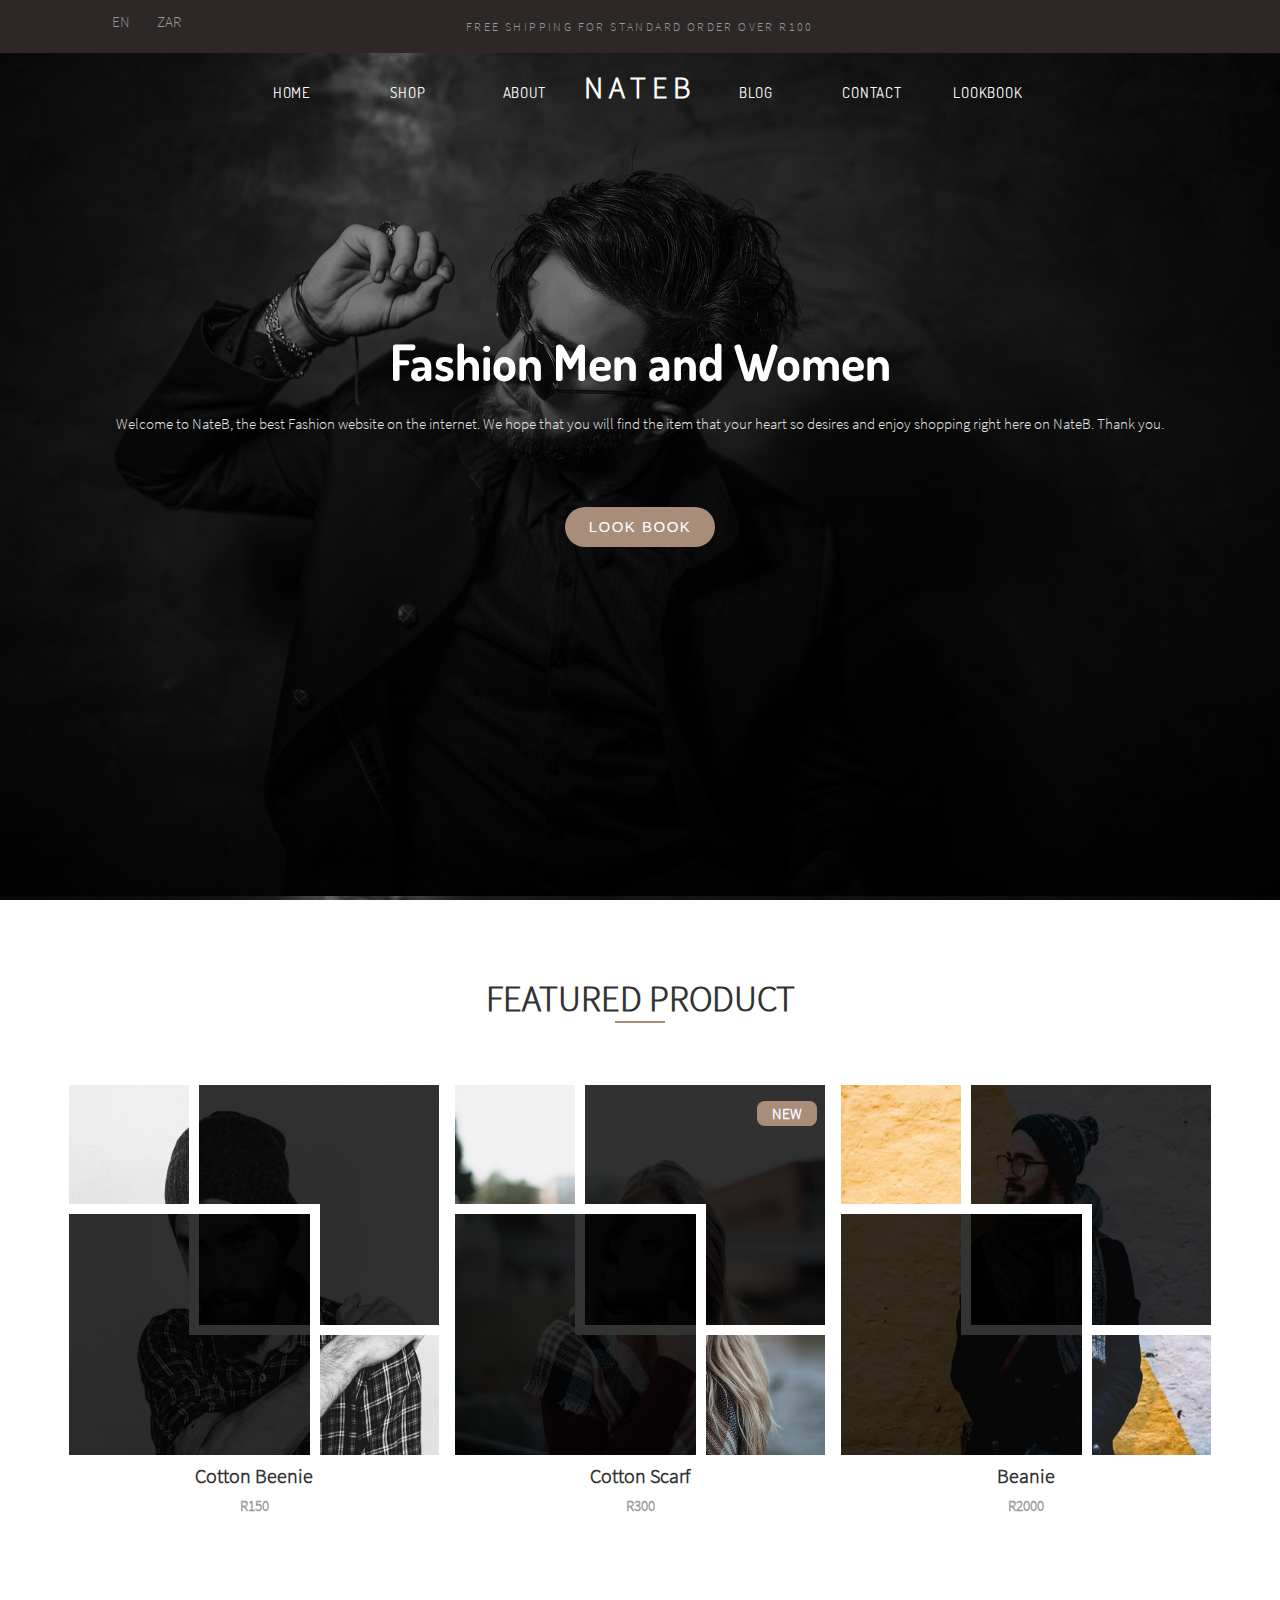
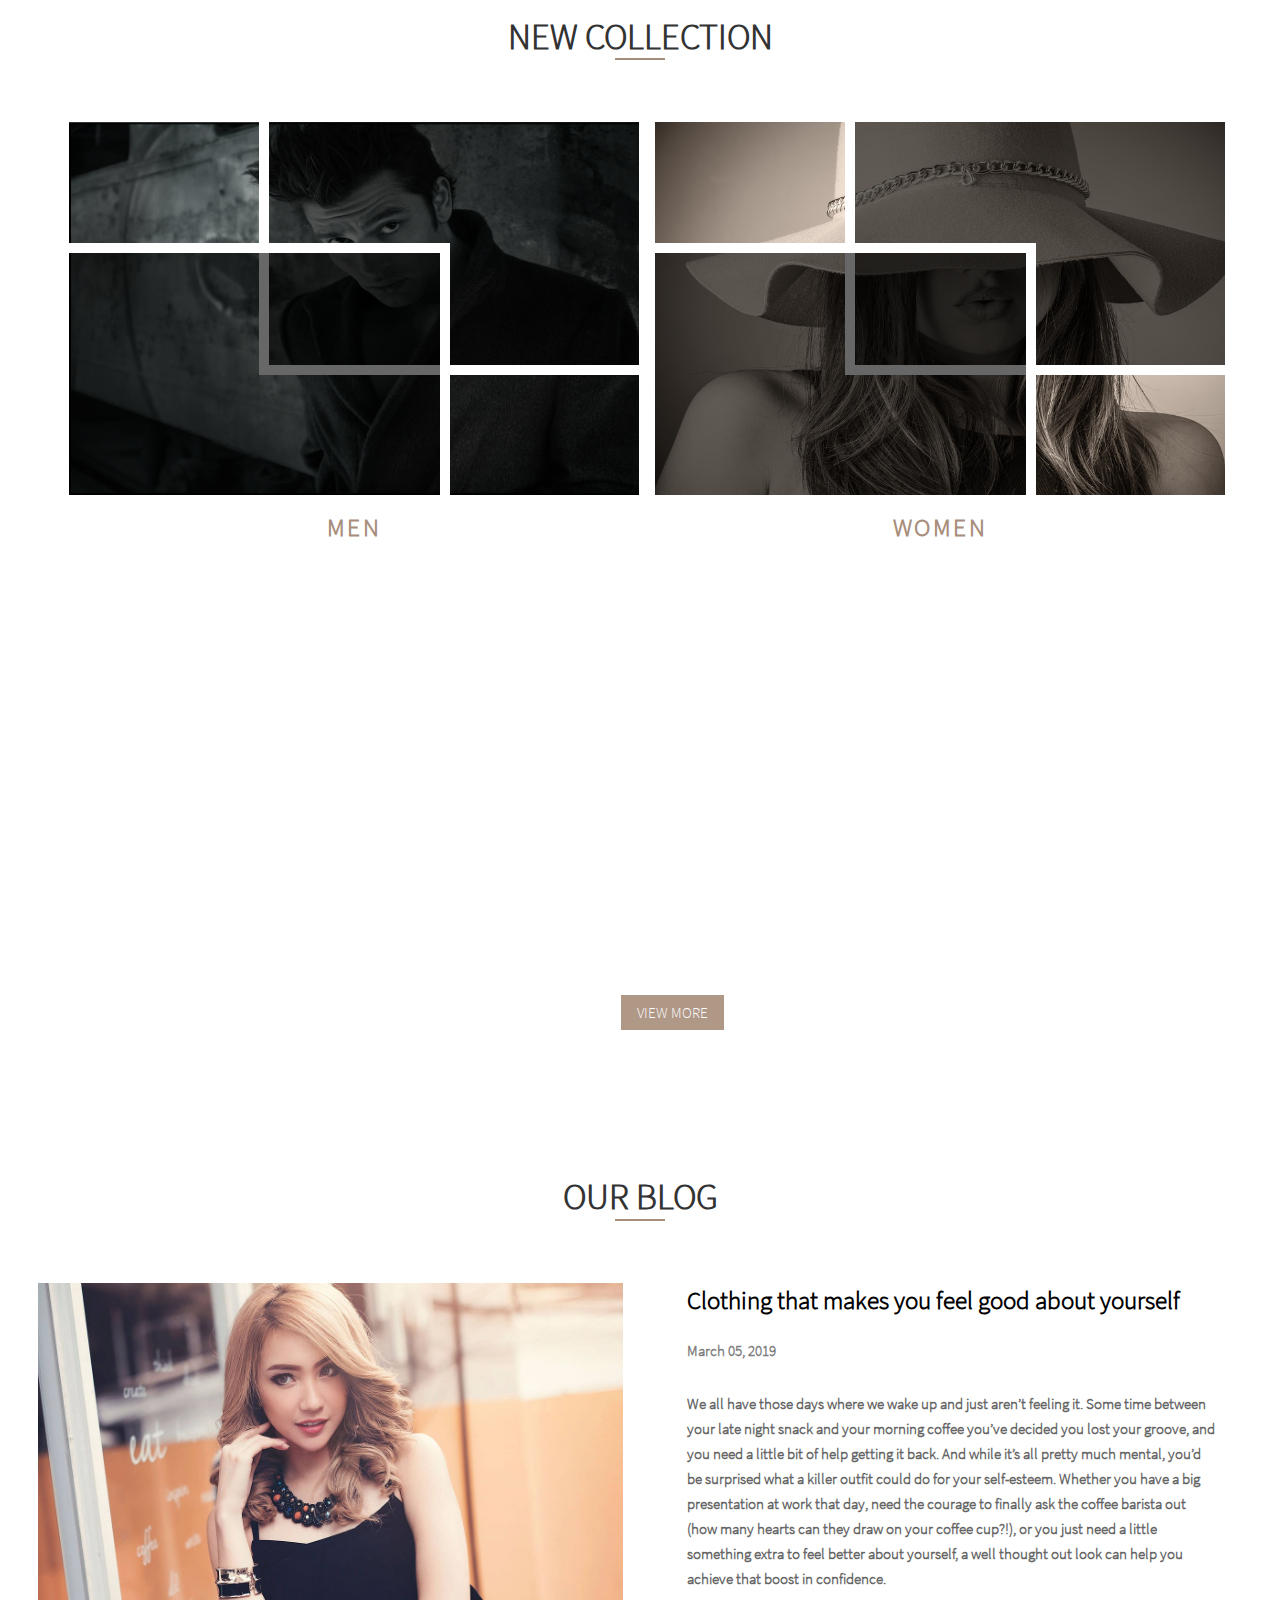
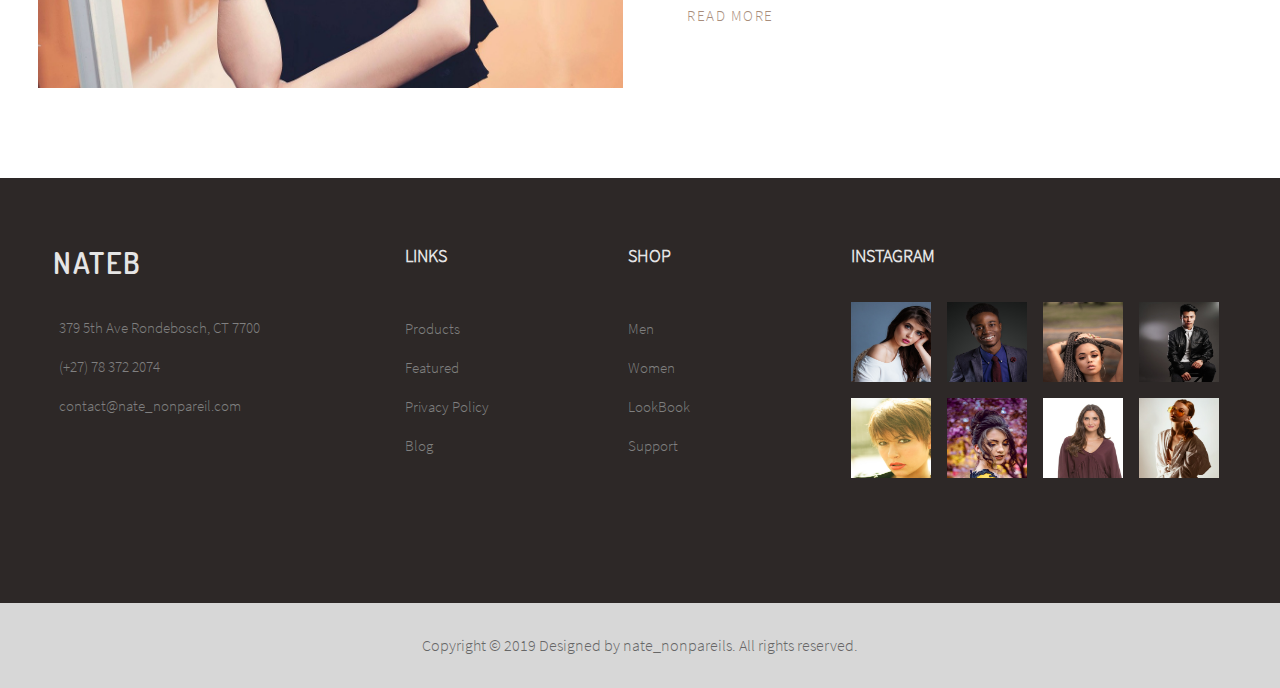
<file: index.html>
<!DOCTYPE html>
<html lang="en">
<head>
    <meta charset="UTF-8">
    <meta name="viewport" content="width=device-width, initial-scale=1.0">
    <meta http-equiv="X-UA-Compatible" content="ie=edge">
    <title>NateB</title>
    <link rel="stylesheet" href="css/main.css">
    <link rel="stylesheet" href="https://cdn.linearicons.com/free/1.0.0/icon-font.min.css">
    <link rel="stylesheet" href="https://use.fontawesome.com/releases/v5.7.2/css/all.css" integrity="sha384-fnmOCqbTlWIlj8LyTjo7mOUStjsKC4pOpQbqyi7RrhN7udi9RwhKkMHpvLbHG9Sr" crossorigin="anonymous">
    <link href="https://fonts.googleapis.com/css?family=Dosis" rel="stylesheet">
</head>
<body>
    <header>
        <!-- THIS IS THE TOP BAR OF HE PAGE -->
        <article class="bar">
            <div class="top-bar">
                <div class="currency">
                    <p>
                        <span>EN<i class="fas fa-angle-down"></i></span>
                        <span>ZAR<i class="fas fa-angle-down"></i></span>
                    </p>
                </div>
                <div class="shipping">
                    <p>FREE SHIPPING FOR STANDARD ORDER OVER R100</p>
                </div>
                <div class="icons">
                    <p>
                        <i class="fab fa-facebook-f"></i>
                        <i class="fab fa-google-plus-g"></i>
                        <i class="fab fa-twitter"></i>
                        <i class="fab fa-pinterest"></i>
                    </p>
                </div>
            </div>
        </article>

        <!-- THIS IS THE NAVBAR WITH THE LOGO NATEB -->
        <nav>
            <ul class="home-style">
                <li class="search-bar"><i class="lnr lnr-magnifier"></i></li>
                <li>
                    <a href="#">Home
                        <span class="top"></span>
                        <span class="right"></span>
                        <span class="bottom"></span>
                        <span class="left"></span>
                    </a>
                </li>
                <li>
                    <a href="shop.html">Shop
                        <span class="top"></span>
                        <span class="right"></span>
                        <span class="bottom"></span>
                        <span class="left"></span>
                    </a>
                </li>
                <li>
                    <a href="about.html">About
                        <span class="top"></span>
                        <span class="right"></span>
                        <span class="bottom"></span>
                        <span class="left"></span>
                    </a>
                </li>
                <li class="center-li">
                    <p class="logo">NATEB</p>
                </li>
                <li>
                    <a href="blog.html">Blog
                        <span class="top"></span>
                        <span class="right"></span>
                        <span class="bottom"></span>
                        <span class="left"></span>
                    </a>
                </li>
                <li>
                    <a href="contact.html">Contact
                        <span class="top"></span>
                        <span class="right"></span>
                        <span class="bottom"></span>
                        <span class="left"></span>
                    </a>
                </li>
                <li>
                    <a href="lookbook.html">Lookbook
                        <span class="top"></span>
                        <span class="right"></span>
                        <span class="bottom"></span>
                        <span class="left"></span>
                    </a>
                </li>
                <li class="cart"><i class="fas fa-shopping-cart"></i></li>
            </ul>
        </nav>

        <!-- THIS IS THE HERO OF THE PAGE -->
        <h1>Fashion Men and Women</h1>
        <p>Welcome to NateB, the best Fashion website on the internet. We hope that you will find the item that your heart so desires and enjoy shopping right here on NateB. Thank you.</p>
        <a href="lookbook.html">
            <button>LOOK BOOK</button>
        </a>
        <span class="arrow lnr lnr-chevron-down"></span>
    </header>

    <!-- THIS IS THE FEUTURED PRODUCT SECTION -->
    <main class="content">
        <article class="title-1">
            <h2>FEATURED PRODUCT</h2>
        </article>
        <article class="content-1">
            <div class="imgBox-1">
                <div class="img-1">
                    <img src="images/adult-1867471_1280.jpg" alt="">
                    <span class="fade-1"></span>
                    <span class="fade-2"></span>
                </div>
                <p class="description">Cotton Beenie</p>
                <p class="price">R150</p>
            </div>
            <div class="imgBox-1">
                <button>NEW</button>
                <div class="img-1">
                    <img src="images/beautiful-1868701_960_720.jpg" alt="">
                    <span class="fade-1"></span>
                    <span class="fade-2"></span>
                </div>
                <p class="description">Cotton Scarf</p>
                <p class="price">R300</p>
            </div>
            <div class="imgBox-1">
                <div class="img-1">
                    <img src="images/beanie.jpg" alt="">
                    <span class="fade-1"></span>
                    <span class="fade-2"></span>
                </div>
                <p class="description">Beanie</p>
                <p class="price">R2000</p>
            </div>
        </article>
    </main>

    <!-- THIS IS THE SECTION THAT SHOWS THE NEWEST PRODUCTS -->
    <main class="content">
        <article class="title-2">
            <h2>NEW COLLECTION</h2>
        </article>
        <article class="content-2">
            <div class="imgBox-2">
                <div class="img-2">
                    <img src="images/cool-jacket.jpg" alt="">
                    <span class="fade-1"></span>
                    <span class="fade-2"></span>
                </div>
                <p>MEN</p>
            </div>
            <div class="imgBox-2">
                <div class="img-2">
                    <img src="images/fashion-2309519_960_720.jpg " alt="">
                    <span class="fade-1"></span>
                    <span class="fade-2"></span>
                </div>
                <p>WOMEN</p>
            </div>
        </article>
    </main>

    <!-- THIS SECTION SHOWS THE SUMMER CLOTHES -->
    <section>
        <div class="info">
            <h1>FASHION TRENDS FOR THE SUMMER</h1>
            <p>As you may know, summer is here and you may be thinking "What am I gonna wear". Well look no further, because we have got what you need and all it takes for you to find it is just clicking that button below!</p>
            <a href="blog.html">VIEW MORE</a>
        </div>
    </section>

    <!-- THIS IS THE SECTION THAT SHOWS INFORMATION ABOUT THE BLOG -->
    <article>
        <div class="title-1">
            <h2>OUR BLOG</h2>
        </div>
        <div class="blog-section">
            <div class="blog-img">
                <img src="images/woman-1477091_1280.jpg" alt="">
            </div>
            <div class="blog-content">
                <p>Clothing that makes you feel good about yourself</p>
                <p>March 05, 2019</p>
                <p>We all have those days where we wake up and just aren’t feeling it. Some time between your late night snack and your morning coffee you’ve decided you lost your groove, and you need a little bit of help getting it back. And while it’s all pretty much mental, you’d be surprised what a killer outfit could do for your self-esteem.
                Whether you have a big presentation at work that day, need the courage to finally ask the coffee barista out (how many hearts can they draw on your coffee cup?!), or you just need a little something extra to feel better about yourself, a well thought out look can help you achieve that boost in confidence.</p>
                <a href="blog.html">READ MORE</a>
            </div>
        </div>
    </article>

    <!-- THIS IS THE FOOTER WITH LINKS AND INSTAGRAM IMAGES -->
    <footer>
        <div class="container">
            <article class="contact">
                <p>NATEB</p>
                <p><span class="lnr lnr-map-marker"></span>379 5th Ave Rondebosch, CT 7700</p>
                <p><span class="lnr lnr-phone-handset"></span>(+27) 78 372 2074</p>
                <p><span class="lnr lnr-envelope"></span>contact@nate_nonpareil.com</p>
            </article>
            <article class="links">
                <p>LINKS</p>
                <p>
                    <a href="shop.html">Products
                        <span class="bottom"></span>
                    </a>
                </p>
                <p>
                    <a href="shop.html">Featured
                        <span class="bottom"></span>
                    </a>
                </p>
                <p>
                    <a href="about.html">Privacy Policy
                        <span class="bottom"></span>
                    </a>
                </p>
                <p>
                    <a href="blog.html">Blog
                        <span class="bottom"></span>
                    </a>
                </p>
            </article>
            <article class="shop">
                <p>SHOP</p>
                <p>
                    <a href="shop.html">Men
                        <span class="bottom"></span>
                    </a>
                </p>
                <p>
                    <a href="shop,html">Women
                        <span class="bottom"></span>
                    </a>
                </p>
                <p>
                    <a href="lookbook.html">LookBook
                        <span class="bottom"></span>
                    </a>
                </p>
                <p>
                    <a href="about.html">Support
                        <span class="bottom"></span>
                    </a>
                </p>
            </article>
            <article class="instagram">
                <p>INSTAGRAM</p>
                <div>
                    <img src="images/instagram/adolescent-beautiful-beauty-247878.jpg" alt="">
                </div>
                <div>
                    <img src="images/instagram/adult-business-contemporary-1405963.jpg" alt="">
                </div>
                <div>
                    <img src="images/instagram/attractive-beautiful-beauty-1975938.jpg" alt="">
                </div>
                <div>
                    <img src="images/instagram/black-leather-jacket-chair-dark-447185.jpg" alt="">
                </div>
                <div>
                    <img src="images/instagram/beautiful-beauty-close-up-678781.jpg" alt="">
                </div>
                <div>
                    <img src="images/instagram/beautiful-beauty-female-957882 (1).jpg" alt="">
                </div>
                <div>
                    <img src="images/instagram/beautiful-casual-clothing-206558.jpg" alt="">
                </div>
                <div>
                    <img src="images/instagram/beautiful-woman-fashion-fashion-model-1926769.jpg" alt="">
                </div>
            </article>
        </div>
    </footer>
    <div class="footer">
        <p>Copyright © 2019 Designed by nate_nonpareils. All rights reserved.</p>
        <div id="backToTop">
            <i class="fas fa-arrow-circle-up"></i>
        </div>
    </div>

    <script src="js/back_to_top_button.js"></script>
</body>
</html>
</file>
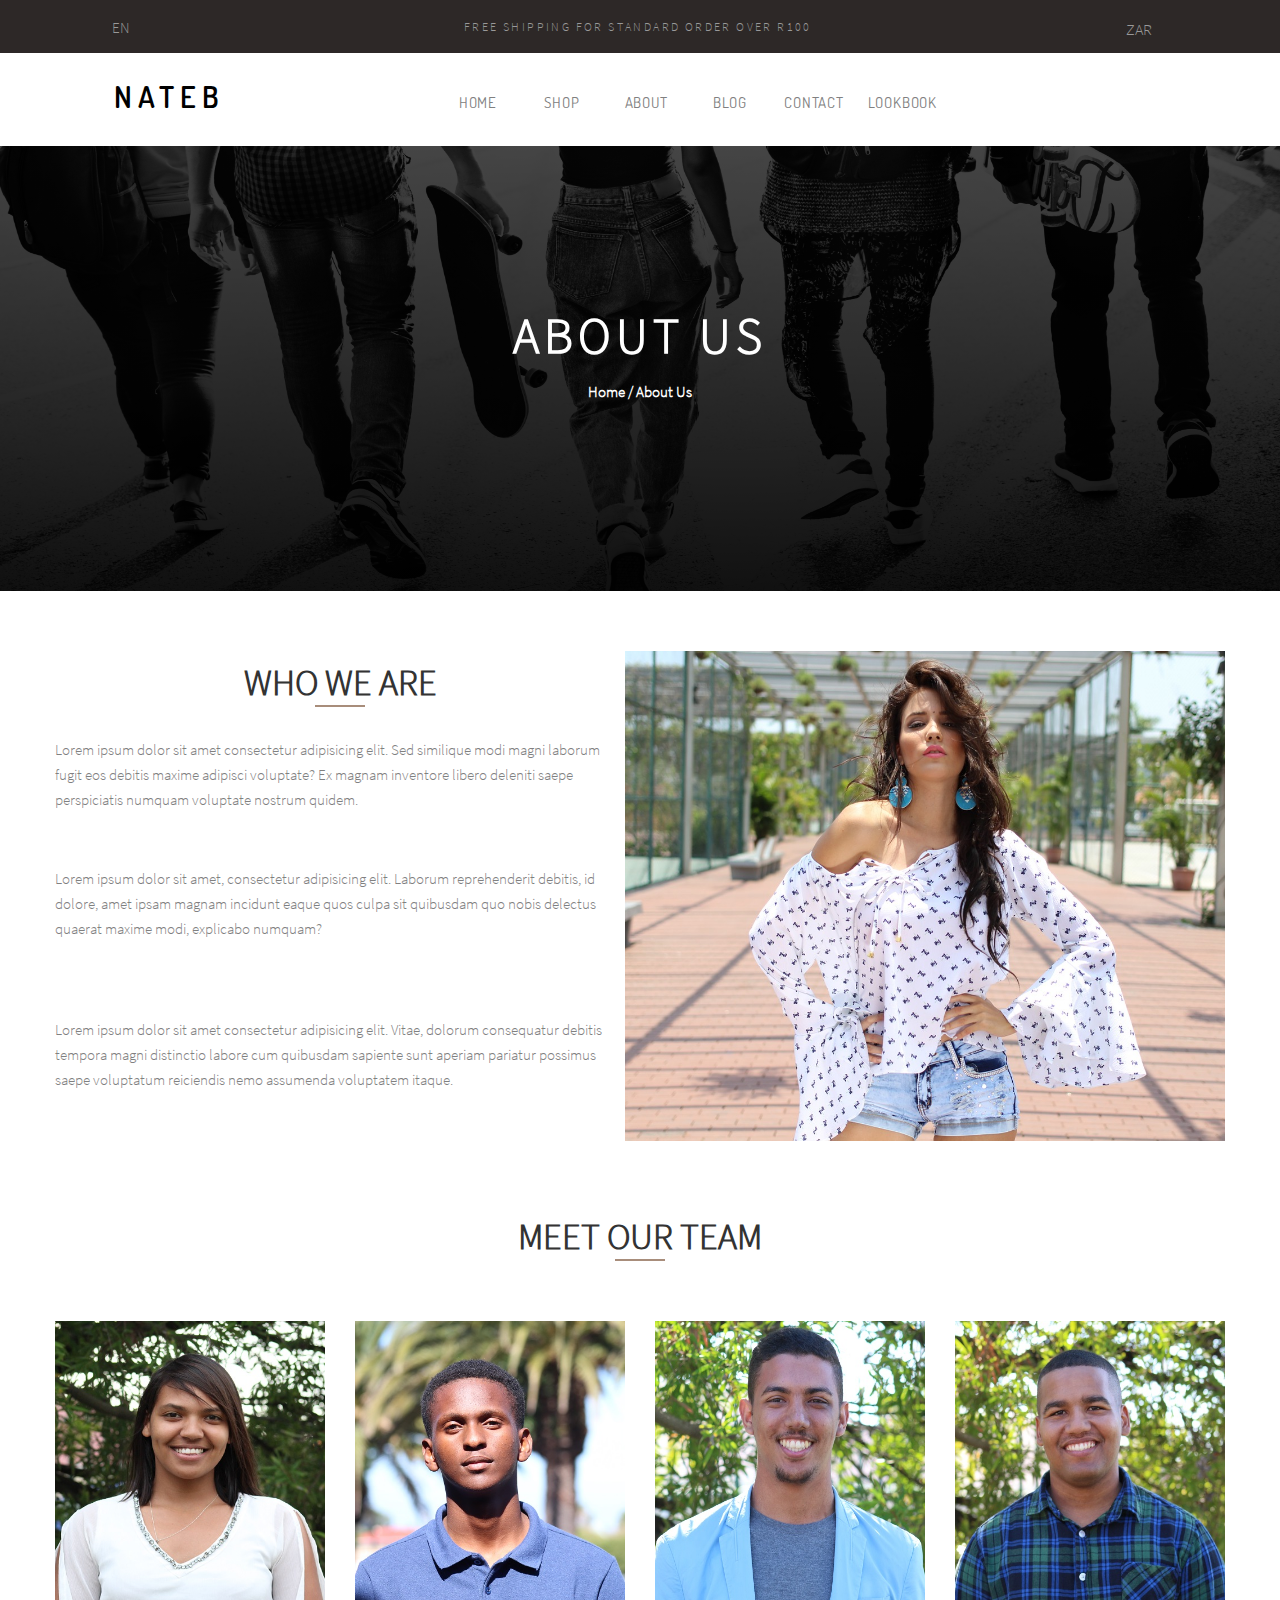
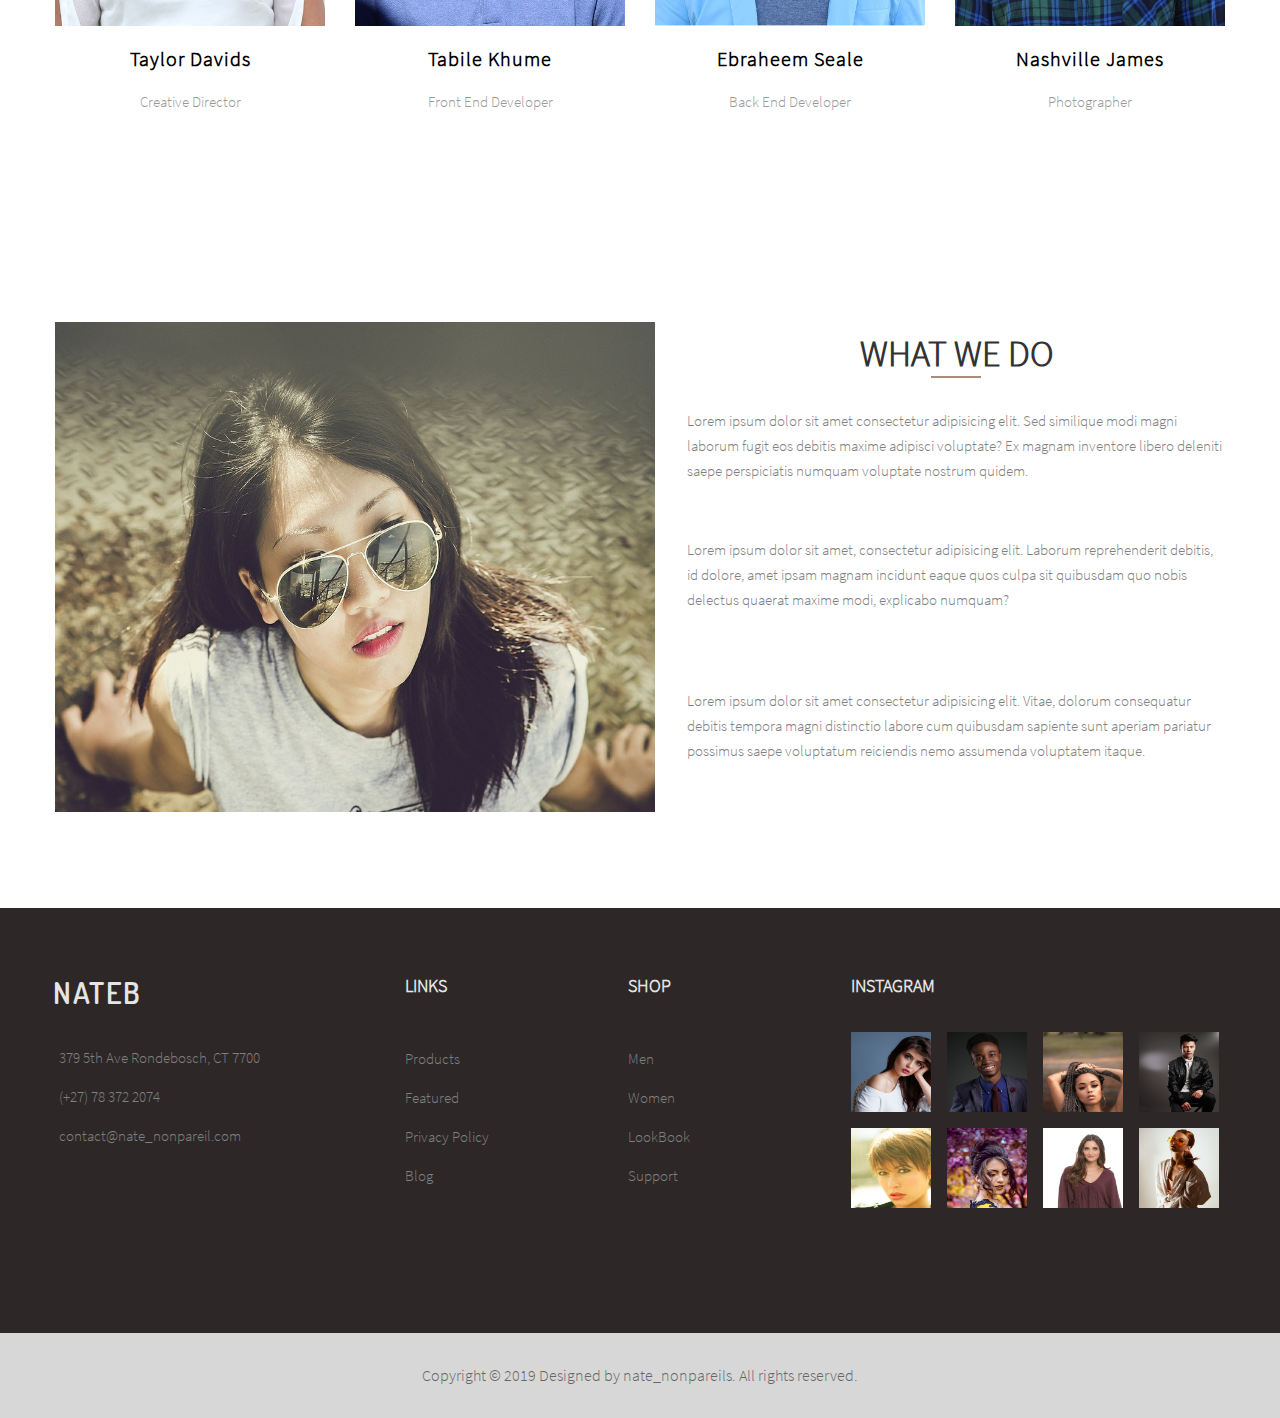
<file: about.html>
<!DOCTYPE html>
<html lang="en">
<head>
    <meta charset="UTF-8">
    <meta name="viewport" content="width=device-width, initial-scale=1.0">
    <meta http-equiv="X-UA-Compatible" content="ie=edge">
    <title>About</title>
    <link rel="stylesheet" href="css/main.css">
    <link rel="stylesheet" href="https://cdn.linearicons.com/free/1.0.0/icon-font.min.css">
    <link rel="stylesheet" href="https://use.fontawesome.com/releases/v5.7.2/css/all.css" integrity="sha384-fnmOCqbTlWIlj8LyTjo7mOUStjsKC4pOpQbqyi7RrhN7udi9RwhKkMHpvLbHG9Sr" crossorigin="anonymous">
    <link href="https://fonts.googleapis.com/css?family=Dosis" rel="stylesheet">
</head>
<body>

    <!-- THIS IS THE TOP BAR OF THE PAGE -->
    <article class="bar">
        <div class="top-bar">
            <div class="currency">
                <p>
                    <span>EN<i class="fas fa-angle-down"></i></span>
                    <span>
                        <i class="fab fa-facebook-f"></i>
                        <i class="fab fa-google-plus-g"></i>
                        <i class="fab fa-twitter"></i>
                        <i class="fab fa-pinterest"></i>
                    </span>
                </p>
            </div>
            <div class="shipping">
                <p>FREE SHIPPING FOR STANDARD ORDER OVER R100</p>
            </div>
            <div class="icons">
                <p>ZAR<i class="fas fa-angle-down"></i></p>
            </div>
        </div>
    </article>

    <!-- THIS IS THE NAVBAR -->
     <nav>
        <div class="navbar">
            <ul class="list-style">
                <li class="search-bar"><span class="logo">NATEB</span></li>
                <li>
                    <a href="index.html">Home</a>
                </li>
                <li>
                    <a href="shop.html">Shop</a>
                </li>
                <li>
                    <a href="about.html">About</a>
                </li>
                <li>
                    <a href="blog.html">Blog</a>
                </li>
                <li>
                    <a href="contact.html">Contact</a>
                </li>
                <li>
                    <a href="lookbook.html">Lookbook</a>
                </li>
                <li class="cart">
                    <i class="fas fa-shopping-cart"></i>
                    <i class="lnr lnr-magnifier"></i>
                </li>
            </ul>
        </div>
    </nav>

    <!-- THIS IS THE HERO -->
    <main class="hero hero-about">
        <h2>ABOUT US</h2>
        <p>Home / About Us</p>
    </main>

    <!-- THIS IS A SUMMARY OF THE COMPANY -->
    <main class="summary-info">
        <div class="container-info">
            <div class="info">
                <h2>WHO WE ARE</h2>
                <p>Lorem ipsum dolor sit amet consectetur adipisicing elit. Sed similique modi magni laborum fugit eos debitis maxime adipisci voluptate? Ex magnam inventore libero deleniti saepe perspiciatis numquam voluptate nostrum quidem.</p>
                <p>Lorem ipsum dolor sit amet, consectetur adipisicing elit. Laborum reprehenderit debitis, id dolore, amet ipsam magnam incidunt eaque quos culpa sit quibusdam quo nobis delectus quaerat maxime modi, explicabo numquam?</p>
                <p>Lorem ipsum dolor sit amet consectetur adipisicing elit. Vitae, dolorum consequatur debitis tempora magni distinctio labore cum quibusdam sapiente sunt aperiam pariatur possimus saepe voluptatum reiciendis nemo assumenda voluptatem itaque.</p>
            </div>
            <div class="imgInfo">
                <img src="images/chic-1338999_1280.jpg" alt="">
            </div>
        </div>
    </main>

    <!-- THIS IS THE MEET THE TEAM SECTION -->
    <main class="team">
        <article>
            <h2>MEET OUR TEAM</h2>
            <div class="members">
                <div class="img">
                    <img src="images/team/taylor.jpg" alt="">
                </div>
                <p>Taylor Davids</p>
                <p>Creative Director</p>
                <p>
                    <i class="fab fa-dribbble"></i>
                    <i class="fab fa-twitter"></i>
                    <i class="fab fa-behance"></i>
                </p>
            </div>
            <div class="members">
                <div class="img">
                    <img src="images/team/tabile.jpg" alt="">
                </div>
                <p>Tabile Khume</p>
                <p>Front End Developer</p>
                <p>
                    <i class="fab fa-dribbble"></i>
                    <i class="fab fa-twitter"></i>
                    <i class="fab fa-behance"></i>
                </p>
            </div>
            <div class="members">
                <div class="img">
                    <img src="images/team/ebraheem.jpg" alt="">
                </div>
                <p>Ebraheem Seale</p>
                <p>Back End Developer</p>
                <p>
                    <i class="fab fa-dribbble"></i>
                    <i class="fab fa-twitter"></i>
                    <i class="fab fa-behance"></i>
                </p>
            </div>
            <div class="members">
                <div class="img">
                    <img src="images/team/nashville.jpg" alt="">
                </div>
                <p>Nashville James</p>
                <p>Photographer</p>
                <p>
                    <i class="fab fa-dribbble"></i>
                    <i class="fab fa-twitter"></i>
                    <i class="fab fa-behance"></i>
                </p>
            </div>
        </article>
    </main>

    <!-- THIS IS THE WHAT-WE-DO SECTION ABOUT THE COMPANY -->
    <main class="what-we-do">
        <div class="container">
            <div class="img">
                <img src="images/female-glasses.jpg" alt="">
            </div>
            <div class="info">
                <h2>WHAT WE DO</h2>
                <p>Lorem ipsum dolor sit amet consectetur adipisicing elit. Sed similique modi magni laborum fugit eos debitis maxime adipisci voluptate? Ex magnam inventore libero deleniti saepe perspiciatis numquam voluptate nostrum quidem.</p>
                <p>Lorem ipsum dolor sit amet, consectetur adipisicing elit. Laborum reprehenderit debitis, id dolore, amet ipsam magnam incidunt eaque quos culpa sit quibusdam quo nobis delectus quaerat maxime modi, explicabo numquam?</p>
                <p>Lorem ipsum dolor sit amet consectetur adipisicing elit. Vitae, dolorum consequatur debitis tempora magni distinctio labore cum quibusdam sapiente sunt aperiam pariatur possimus saepe voluptatum reiciendis nemo assumenda voluptatem itaque.</p>
            </div>
        </div>
    </main>

    <!-- THIS IS THE FOOTER WITH LINKS AND INSTAGRAM IMAGES -->
    <footer>
        <div class="container">
            <article class="contact">
                <p>NATEB</p>
                <p><span class="lnr lnr-map-marker"></span>379 5th Ave Rondebosch, CT 7700</p>
                <p><span class="lnr lnr-phone-handset"></span>(+27) 78 372 2074</p>
                <p><span class="lnr lnr-envelope"></span>contact@nate_nonpareil.com</p>
            </article>
            <article class="links">
                <p>LINKS</p>
                <p>
                    <a href="shop.html">Products
                        <span class="bottom"></span>
                    </a>
                </p>
                <p>
                    <a href="shop.html">Featured
                        <span class="bottom"></span>
                    </a>
                </p>
                <p>
                    <a href="about.html">Privacy Policy
                        <span class="bottom"></span>
                    </a>
                </p>
                <p>
                    <a href="blog.html">Blog
                        <span class="bottom"></span>
                    </a>
                </p>
            </article>
            <article class="shop">
                <p>SHOP</p>
                <p>
                    <a href="shop.html">Men
                        <span class="bottom"></span>
                    </a>
                </p>
                <p>
                    <a href="shop.html">Women
                        <span class="bottom"></span>
                    </a>
                </p>
                <p>
                    <a href="lookbook.html">LookBook
                        <span class="bottom"></span>
                    </a>
                </p>
                <p>
                    <a href="about.html">Support
                        <span class="bottom"></span>
                    </a>
                </p>
            </article>
            <article class="instagram">
                <p>INSTAGRAM</p>
                <div>
                    <img src="images/instagram/adolescent-beautiful-beauty-247878.jpg" alt="">
                </div>
                <div>
                    <img src="images/instagram/adult-business-contemporary-1405963.jpg" alt="">
                </div>
                <div>
                    <img src="images/instagram/attractive-beautiful-beauty-1975938.jpg" alt="">
                </div>
                <div>
                    <img src="images/instagram/black-leather-jacket-chair-dark-447185.jpg" alt="">
                </div>
                <div>
                    <img src="images/instagram/beautiful-beauty-close-up-678781.jpg" alt="">
                </div>
                <div>
                    <img src="images/instagram/beautiful-beauty-female-957882 (1).jpg" alt="">
                </div>
                <div>
                    <img src="images/instagram/beautiful-casual-clothing-206558.jpg" alt="">
                </div>
                <div>
                    <img src="images/instagram/beautiful-woman-fashion-fashion-model-1926769.jpg" alt="">
                </div>
            </article>
        </div>
    </footer>
    <div class="footer">
        <p>Copyright © 2019 Designed by nate_nonpareils. All rights reserved.</p>
        <div id="backToTop">
            <i class="fas fa-arrow-circle-up"></i>
        </div>
    </div>

    <script src="js/back_to_top_button.js"></script>
</body>
</html>
</file>
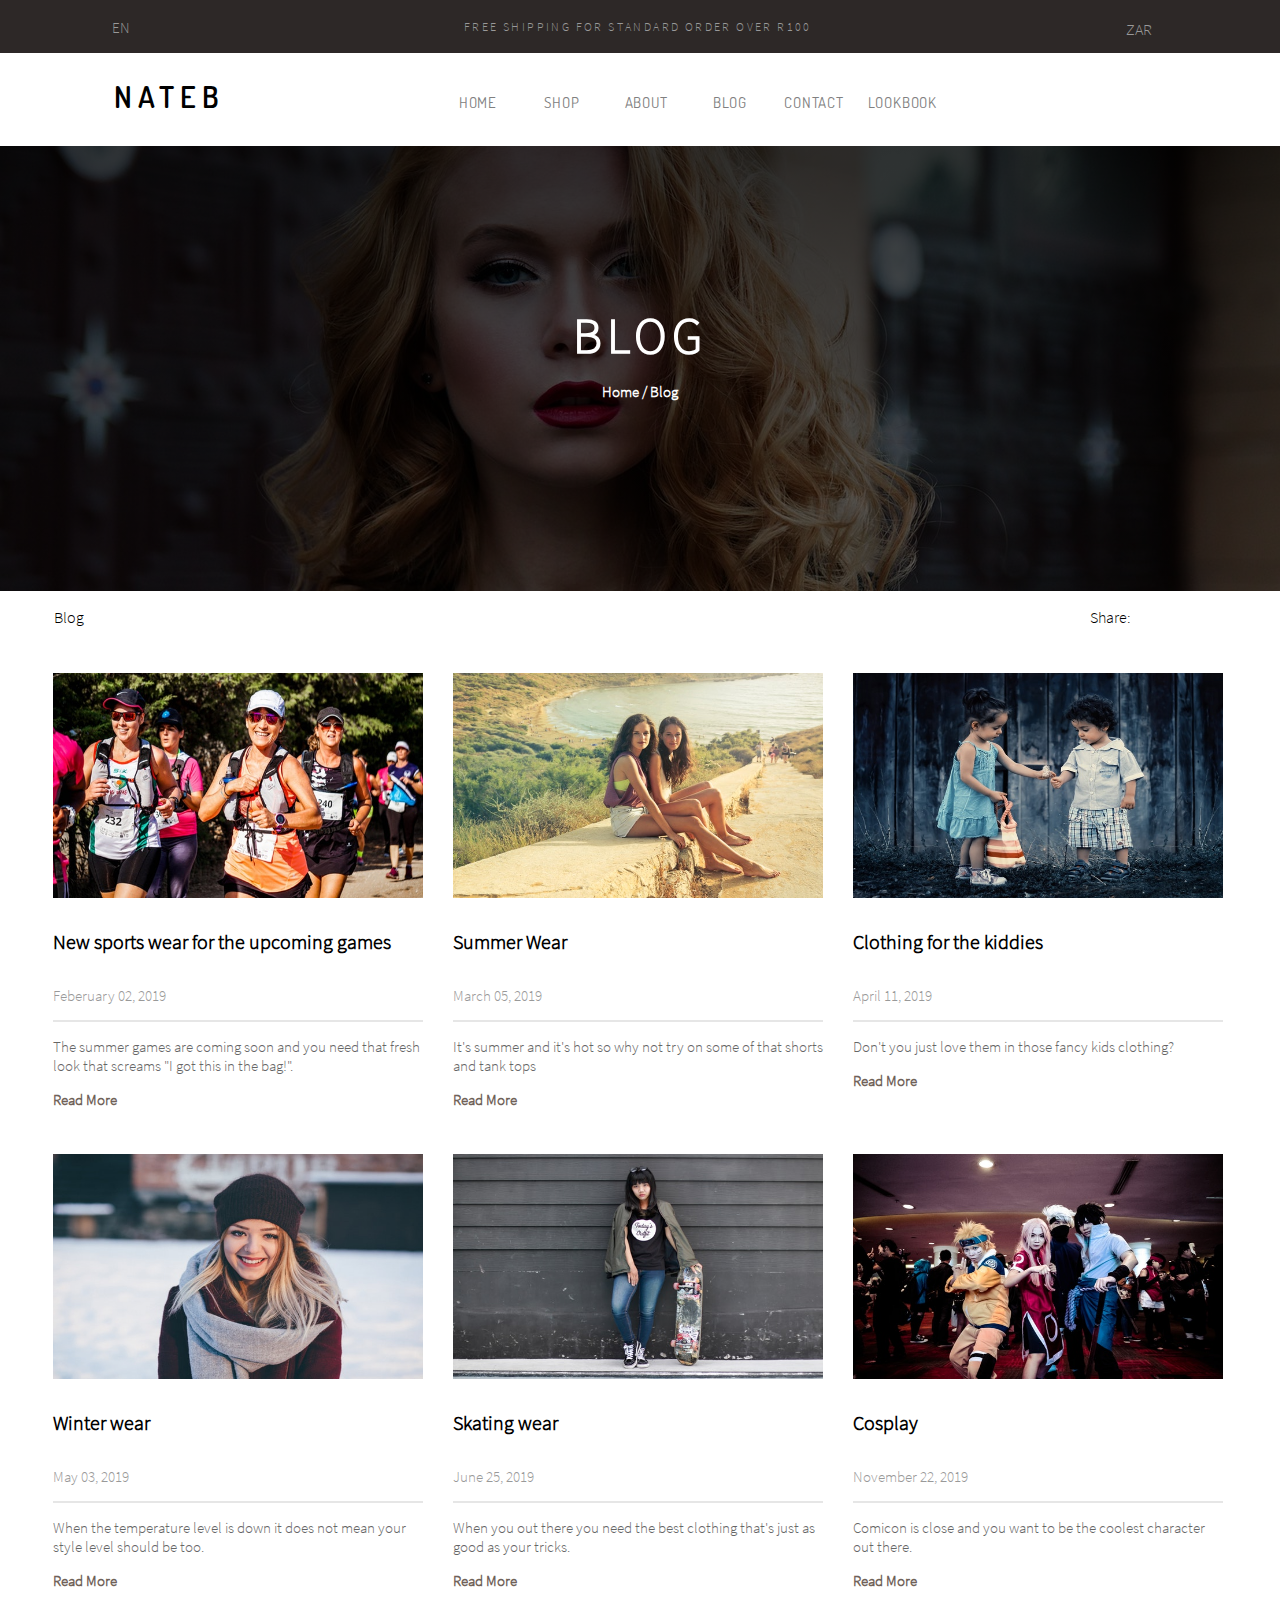
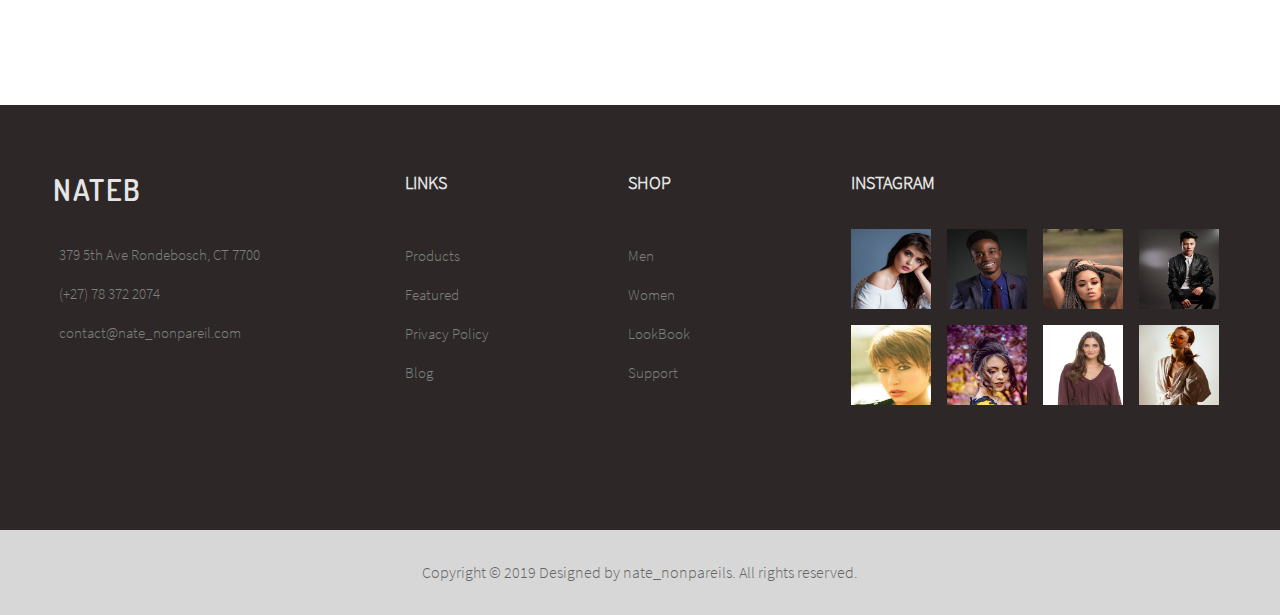
<file: blog.html>
<!DOCTYPE html>
<html lang="en">
<head>
    <meta charset="UTF-8">
    <meta name="viewport" content="width=device-width, initial-scale=1.0">
    <meta http-equiv="X-UA-Compatible" content="ie=edge">
    <title>Blog</title>
    <link rel="stylesheet" href="css/main.css">
    <link rel="stylesheet" href="https://cdn.linearicons.com/free/1.0.0/icon-font.min.css">
    <link rel="stylesheet" href="https://use.fontawesome.com/releases/v5.7.2/css/all.css" integrity="sha384-fnmOCqbTlWIlj8LyTjo7mOUStjsKC4pOpQbqyi7RrhN7udi9RwhKkMHpvLbHG9Sr" crossorigin="anonymous">
    <link href="https://fonts.googleapis.com/css?family=Dosis" rel="stylesheet">
</head>
<body>

    <!-- THIS IS THE TOP BAR OF THE PAGE -->
    <article class="bar">
        <div class="top-bar">
            <div class="currency">
                <p>
                    <span>EN<i class="fas fa-angle-down"></i></span>
                    <span>
                        <i class="fab fa-facebook-f"></i>
                        <i class="fab fa-google-plus-g"></i>
                        <i class="fab fa-twitter"></i>
                        <i class="fab fa-pinterest"></i>
                    </span>
                </p>
            </div>
            <div class="shipping">
                <p>FREE SHIPPING FOR STANDARD ORDER OVER R100</p>
            </div>
            <div class="icons">
                <p>ZAR<i class="fas fa-angle-down"></i></p>
            </div>
        </div>
    </article>

    <!-- THIS IS THE NAVBAR -->
    <nav>
        <div class="navbar">
            <ul class="list-style">
                <li class="search-bar"><span class="logo">NATEB</span></li>
                <li>
                    <a href="index.html">Home</a>
                </li>
                <li>
                    <a href="shop.html">Shop</a>
                </li>
                <li>
                    <a href="about.html">About</a>
                </li>
                <li>
                    <a href="blog.html">Blog</a>
                </li>
                <li>
                    <a href="contact.html">Contact</a>
                </li>
                <li>
                    <a href="lookbook.html">Lookbook</a>
                </li>
                <li class="cart">
                    <i class="fas fa-shopping-cart"></i>
                    <i class="lnr lnr-magnifier"></i>
                </li>
            </ul>
        </div>
    </nav>

    <main class="hero hero-blog">
        <h2>BLOG</h2>
        <p>Home / Blog</p>
    </main>

    <div class="social">
        <p>Blog</p>
        <p>
            Share:
            <i class="fab fa-facebook-f"></i>
            <i class="fab fa-pinterest"></i>
            <i class="fab fa-twitter"></i>
            <i class="fab fa-google-plus-g"></i>
        </p>
    </div>

    <main class="blog-info">
        <div class="item">
            <div class="img">
              <img src="images/blog-images/action-active-athlete-1571939.jpg" alt="">
            </div>
            <p>New sports wear for the upcoming games</p>
            <p>Feberuary 02, 2019</p>
            <hr>
            <p>The summer games are coming soon and you need that fresh look that screams "I got this in the bag!".</p>
            <p>Read More</p>
        </div>
        <div class="item">
            <div class="img">
                <img src="images/blog-images/attractive-barefoot-bay-799754.jpg" alt="">
            </div>
            <p>Summer Wear</p>
            <p>March 05, 2019</p>
            <hr>
            <p>It's summer and it's hot so why not try on some of that shorts and tank tops</p>
            <p>Read More</p>
        </div>
        <div class="item">
            <div class="img">
              <img src="images/blog-images/baby-children-cute-264109.jpg" alt="">
            </div>
            <p>Clothing for the kiddies</p>
            <p>April 11, 2019</p>
            <hr>
            <p>Don't you just love them in those fancy kids clothing?</p>
            <p>Read More</p>
        </div>
        <div class="item">
            <div class="img">
              <img src="images/blog-images/beanie-beautiful-blonde-324658.jpg" alt="">
            </div>
            <p>Winter wear</p>
            <p>May 03, 2019</p>
            <hr>
            <p>When the temperature level is down it does not mean your style level should be too.</p>
            <p>Read More</p>
        </div>
        <div class="item">
            <div class="img">
              <img src="images/blog-images/beautiful-beauty-cute-1113667.jpg" alt="">
            </div>
            <p>Skating wear</p>
            <p>June 25, 2019</p>
            <hr>
            <p>When you out there you need the best clothing that's just as good as your tricks.</p>
            <p>Read More</p>
        </div>
        <div class="item">
            <div class="img">
              <img src="images/blog-images/celebration-cosplay-costumes-65767.jpg" alt="">
            </div>
            <p>Cosplay</p>
            <p>November 22, 2019</p>
            <hr>
            <p>Comicon is close and you want to be the coolest character out there.</p>
            <p>Read More</p>
        </div>
    </main>

    <footer>
        <div class="container">
            <article class="contact">
                <p>NATEB</p>
                <p><span class="lnr lnr-map-marker"></span>379 5th Ave Rondebosch, CT 7700</p>
                <p><span class="lnr lnr-phone-handset"></span>(+27) 78 372 2074</p>
                <p><span class="lnr lnr-envelope"></span>contact@nate_nonpareil.com</p>
            </article>
            <article class="links">
                <p>LINKS</p>
                <p>
                    <a href="shop.html">Products
                        <span class="bottom"></span>
                    </a>
                </p>
                <p>
                    <a href="shop.html">Featured
                        <span class="bottom"></span>
                    </a>
                </p>
                <p>
                    <a href="about.html">Privacy Policy
                        <span class="bottom"></span>
                    </a>
                </p>
                <p>
                    <a href="blog.html">Blog
                        <span class="bottom"></span>
                    </a>
                </p>
            </article>
            <article class="shop">
                <p>SHOP</p>
                <p>
                    <a href="shop.html">Men
                        <span class="bottom"></span>
                    </a>
                </p>
                <p>
                    <a href="shop.html">Women
                        <span class="bottom"></span>
                    </a>
                </p>
                <p>
                    <a href="lookbook.html">LookBook
                        <span class="bottom"></span>
                    </a>
                </p>
                <p>
                    <a href="about.html">Support
                        <span class="bottom"></span>
                    </a>
                </p>
            </article>
            <article class="instagram">
                <p>INSTAGRAM</p>
                <div>
                    <img src="images/instagram/adolescent-beautiful-beauty-247878.jpg" alt="">
                </div>
                <div>
                    <img src="images/instagram/adult-business-contemporary-1405963.jpg" alt="">
                </div>
                <div>
                    <img src="images/instagram/attractive-beautiful-beauty-1975938.jpg" alt="">
                </div>
                <div>
                    <img src="images/instagram/black-leather-jacket-chair-dark-447185.jpg" alt="">
                </div>
                <div>
                    <img src="images/instagram/beautiful-beauty-close-up-678781.jpg" alt="">
                </div>
                <div>
                    <img src="images/instagram/beautiful-beauty-female-957882 (1).jpg" alt="">
                </div>
                <div>
                    <img src="images/instagram/beautiful-casual-clothing-206558.jpg" alt="">
                </div>
                <div>
                    <img src="images/instagram/beautiful-woman-fashion-fashion-model-1926769.jpg" alt="">
                </div>
            </article>
        </div>
    </footer>
    <div class="footer">
        <p>Copyright © 2019 Designed by nate_nonpareils. All rights reserved.</p>
        <div id="backToTop">
            <i class="fas fa-arrow-circle-up"></i>
        </div>
    </div>

    <script src="js/back_to_top_button.js"></script>
</body>
</html>
</file>
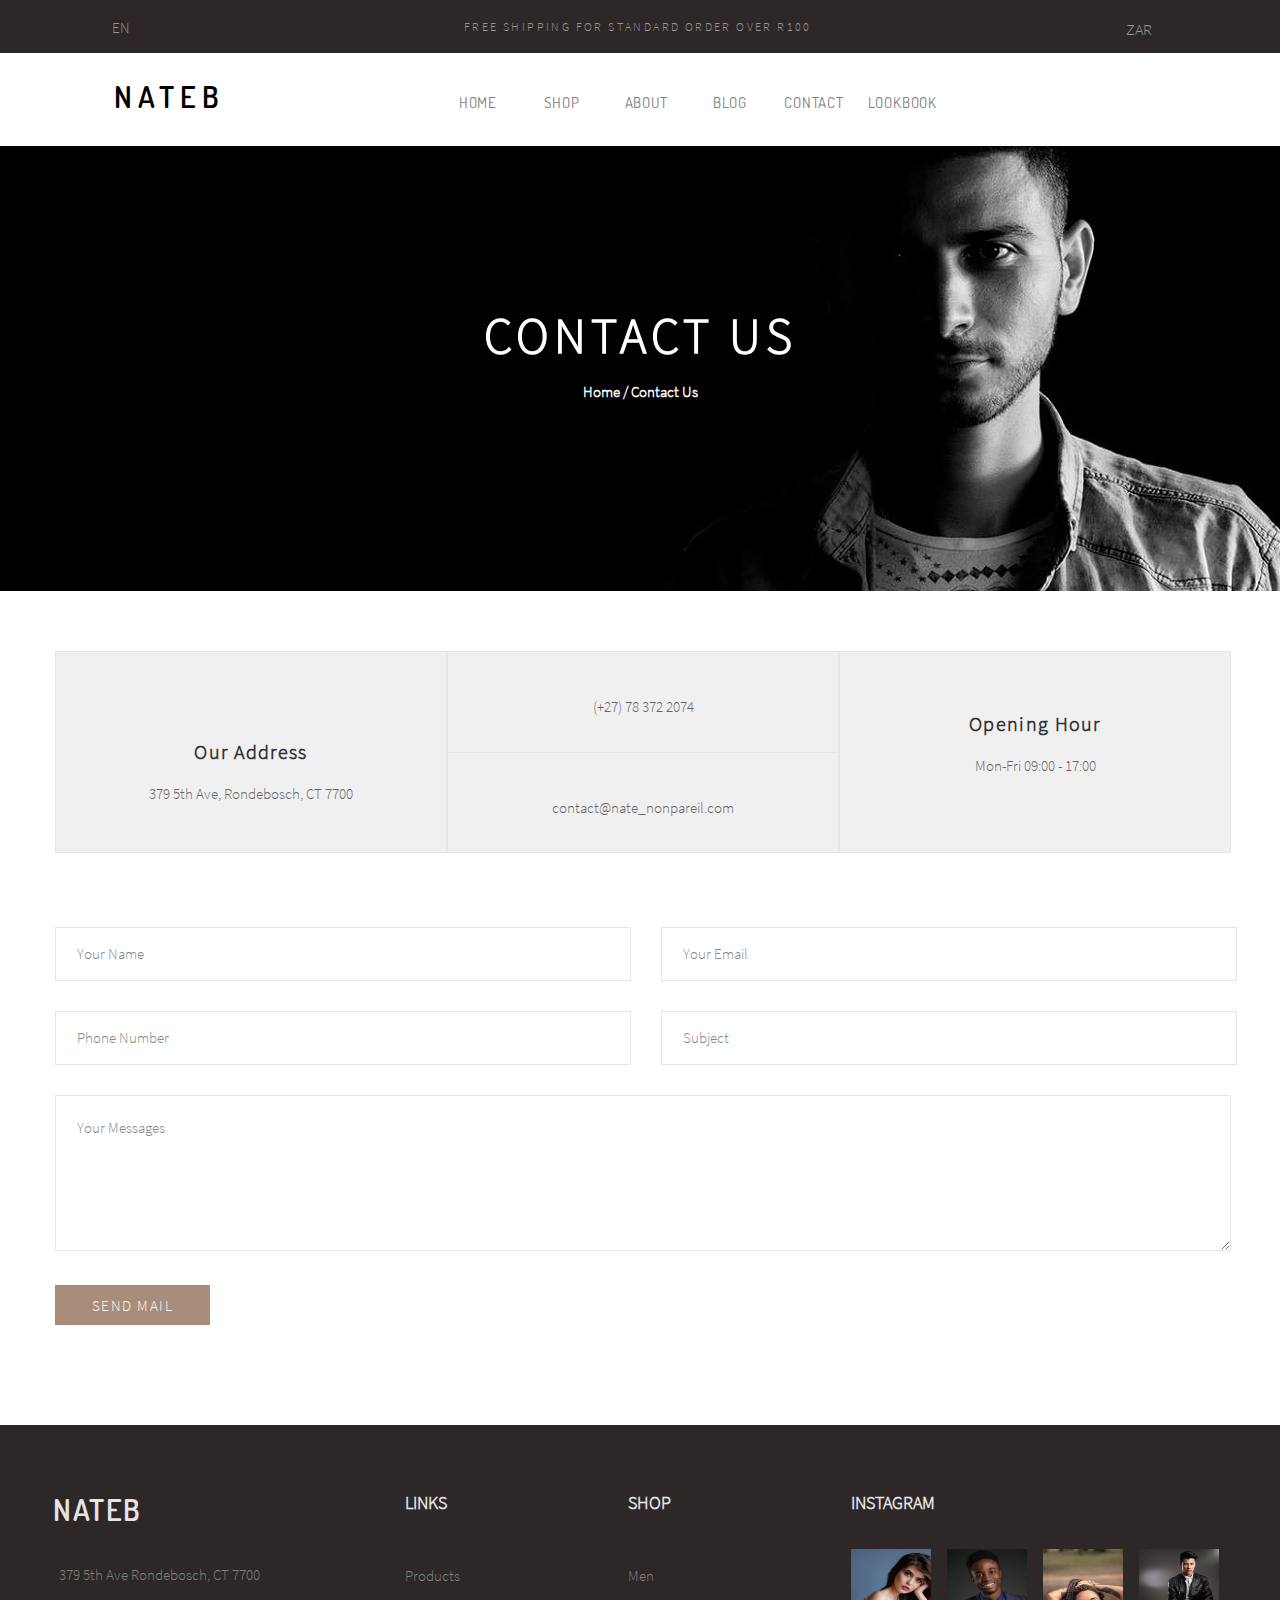
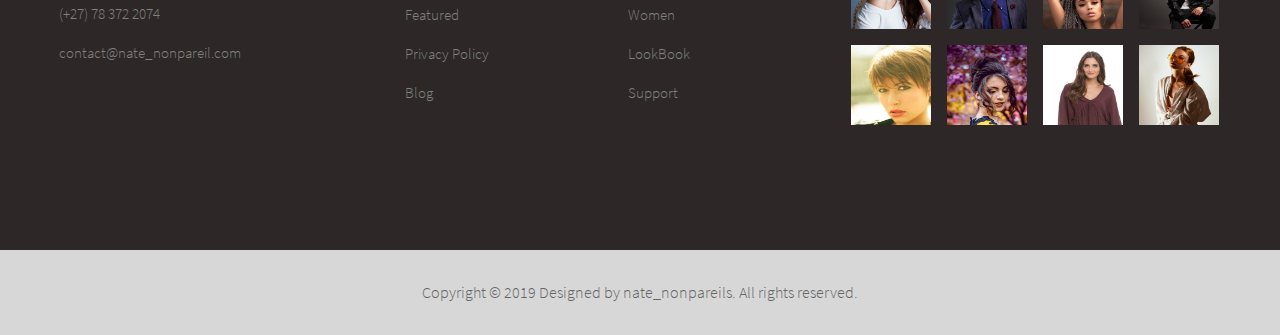
<file: contact.html>
<!DOCTYPE html>
<html lang="en">
<head>
    <meta charset="UTF-8">
    <meta name="viewport" content="width=device-width, initial-scale=1.0">
    <meta http-equiv="X-UA-Compatible" content="ie=edge">
    <title>Contact</title>
    <link rel="stylesheet" href="css/main.css">
    <link rel="stylesheet" href="https://cdn.linearicons.com/free/1.0.0/icon-font.min.css">
    <link rel="stylesheet" href="https://use.fontawesome.com/releases/v5.7.2/css/all.css" integrity="sha384-fnmOCqbTlWIlj8LyTjo7mOUStjsKC4pOpQbqyi7RrhN7udi9RwhKkMHpvLbHG9Sr" crossorigin="anonymous">
    <link href="https://fonts.googleapis.com/css?family=Dosis" rel="stylesheet">
</head>
<body>

    <!-- THIS IS THE TOP BAR OF THE PAGE -->
    <article class="bar">
        <div class="top-bar">
            <div class="currency">
                <p>
                    <span>EN<i class="fas fa-angle-down"></i></span>
                    <span>
                        <i class="fab fa-facebook-f"></i>
                        <i class="fab fa-google-plus-g"></i>
                        <i class="fab fa-twitter"></i>
                        <i class="fab fa-pinterest"></i>
                    </span>
                </p>
            </div>
            <div class="shipping">
                <p>FREE SHIPPING FOR STANDARD ORDER OVER R100</p>
            </div>
            <div class="icons">
                <p>ZAR<i class="fas fa-angle-down"></i></p>
            </div>
        </div>
    </article>

    <!-- THIS IS THE NAVBAR -->
     <nav>
        <div class="navbar">
            <ul class="list-style">
                <li class="search-bar"><span class="logo">NATEB</span></li>
                <li>
                    <a href="index.html">Home</a>
                </li>
                <li>
                    <a href="shop.html">Shop</a>
                </li>
                <li>
                    <a href="about.html">About</a>
                </li>
                <li>
                    <a href="blog.html">Blog</a>
                </li>
                <li>
                    <a href="contact.html">Contact</a>
                </li>
                <li>
                    <a href="lookbook.html">Lookbook</a>
                </li>
                <li class="cart">
                    <i class="fas fa-shopping-cart"></i>
                    <i class="lnr lnr-magnifier"></i>
                </li>
            </ul>
        </div>
    </nav>

    <!-- THIS IS THE HERO -->
    <main class="hero hero-contact">
        <h2>CONTACT US</h2>
        <p>Home / Contact Us</p>
    </main>

    <!-- THIS IS THE SECTION ABOUT THE CONTACT INFORMATION -->
    <main class="contact-info" onclick="mapLocation()">
        <div class="con">
            <p class="center"><i class="lnr lnr-map-marker" id="locationIcon"></i></p>
            <p class="text loca">Our Address</p>
            <p>379 5th Ave, Rondebosch, CT 7700</p>
            <span class="overlay">
                <span>VIEW LOCATION</span>
            </span>
        </div>
        <div class="con details">
            <div>
                <p><span class="lnr lnr-phone-handset"></span>(+27) 78 372 2074</p>
            </div>
            <div>
                <p><span class="lnr lnr-envelope"></span>contact@nate_nonpareil.com</p>
            </div>
        </div>
        <div class="con">
            <p class="center"><i class="far fa-clock"></i></p>
            <p class="text">Opening Hour</p>
            <p>Mon-Fri 09:00 - 17:00</p>
        </div>
    </main>

    <!-- THIS IS THE FORM -->
    <main class="form">
        <div>
            <input type="name" placeholder="Your Name">
        </div>
        <div>
            <input type="name" placeholder="Your Email">
        </div>
        <div>
            <input type="name" placeholder="Phone Number">
        </div>
        <div>
            <input type="name" placeholder="Subject">
        </div>
        <div class="comment">
          <textarea type="text" placeholder="Your Messages" id="text"></textarea>
        </div>
        <button>SEND MAIL</button>
    </main>

    <!-- GOOGLE MAP LOCATION -->
    <iframe id="map" src="https://www.google.com/maps/embed?pb=!1m18!1m12!1m3!1d3308.7642062686095!2d18.49589131521298!3d-33.97289958062762!2m3!1f0!2f0!3f0!3m2!1i1024!2i768!4f13.1!3m3!1m2!1s0x1dcc4335e321a60d%3A0x3bbb63d91267b4bc!2s5th+Ave%2C+Cape+Town!5e0!3m2!1sen!2sza!4v1554124728808!5m2!1sen!2sza" frameborder="0" style="border:0" allowfullscreen></iframe>
    <i class="fas fa-times-circle" id="close-map"  onclick="mapLocation()"></i>

    <!-- THIS IS THE FOOTER WITH LINKS AND INSTAGRAM IMAGES -->
    <footer>
        <div class="container">
            <article class="contact">
                <p>NATEB</p>
                <p><span class="lnr lnr-map-marker"></span>379 5th Ave Rondebosch, CT 7700</p>
                <p><span class="lnr lnr-phone-handset"></span>(+27) 78 372 2074</p>
                <p><span class="lnr lnr-envelope"></span>contact@nate_nonpareil.com</p>
            </article>
            <article class="links">
                <p>LINKS</p>
                <p>
                    <a href="shop.html">Products
                        <span class="bottom"></span>
                    </a>
                </p>
                <p>
                    <a href="shop.html">Featured
                        <span class="bottom"></span>
                    </a>
                </p>
                <p>
                    <a href="about.html">Privacy Policy
                        <span class="bottom"></span>
                    </a>
                </p>
                <p>
                    <a href="blog.html">Blog
                        <span class="bottom"></span>
                    </a>
                </p>
            </article>
            <article class="shop">
                <p>SHOP</p>
                <p>
                    <a href="shop.html">Men
                        <span class="bottom"></span>
                    </a>
                </p>
                <p>
                    <a href="shop.html">Women
                        <span class="bottom"></span>
                    </a>
                </p>
                <p>
                    <a href="lookbook.html">LookBook
                        <span class="bottom"></span>
                    </a>
                </p>
                <p>
                    <a href="about.html">Support
                        <span class="bottom"></span>
                    </a>
                </p>
            </article>
            <article class="instagram">
                <p>INSTAGRAM</p>
                <div>
                    <img src="images/instagram/adolescent-beautiful-beauty-247878.jpg" alt="">
                </div>
                <div>
                    <img src="images/instagram/adult-business-contemporary-1405963.jpg" alt="">
                </div>
                <div>
                    <img src="images/instagram/attractive-beautiful-beauty-1975938.jpg" alt="">
                </div>
                <div>
                    <img src="images/instagram/black-leather-jacket-chair-dark-447185.jpg" alt="">
                </div>
                <div>
                    <img src="images/instagram/beautiful-beauty-close-up-678781.jpg" alt="">
                </div>
                <div>
                    <img src="images/instagram/beautiful-beauty-female-957882 (1).jpg" alt="">
                </div>
                <div>
                    <img src="images/instagram/beautiful-casual-clothing-206558.jpg" alt="">
                </div>
                <div>
                    <img src="images/instagram/beautiful-woman-fashion-fashion-model-1926769.jpg" alt="">
                </div>
            </article>
        </div>
    </footer>
    <div class="footer">
        <p>Copyright © 2019 Designed by nate_nonpareils. All rights reserved.</p>
        <div id="backToTop">
            <i class="fas fa-arrow-circle-up"></i>
        </div>
    </div>
    <script src="js/cart_toggle.js"></script>
    <script src="js/back_to_top_button.js"></script>
</body>
</html>
</file>
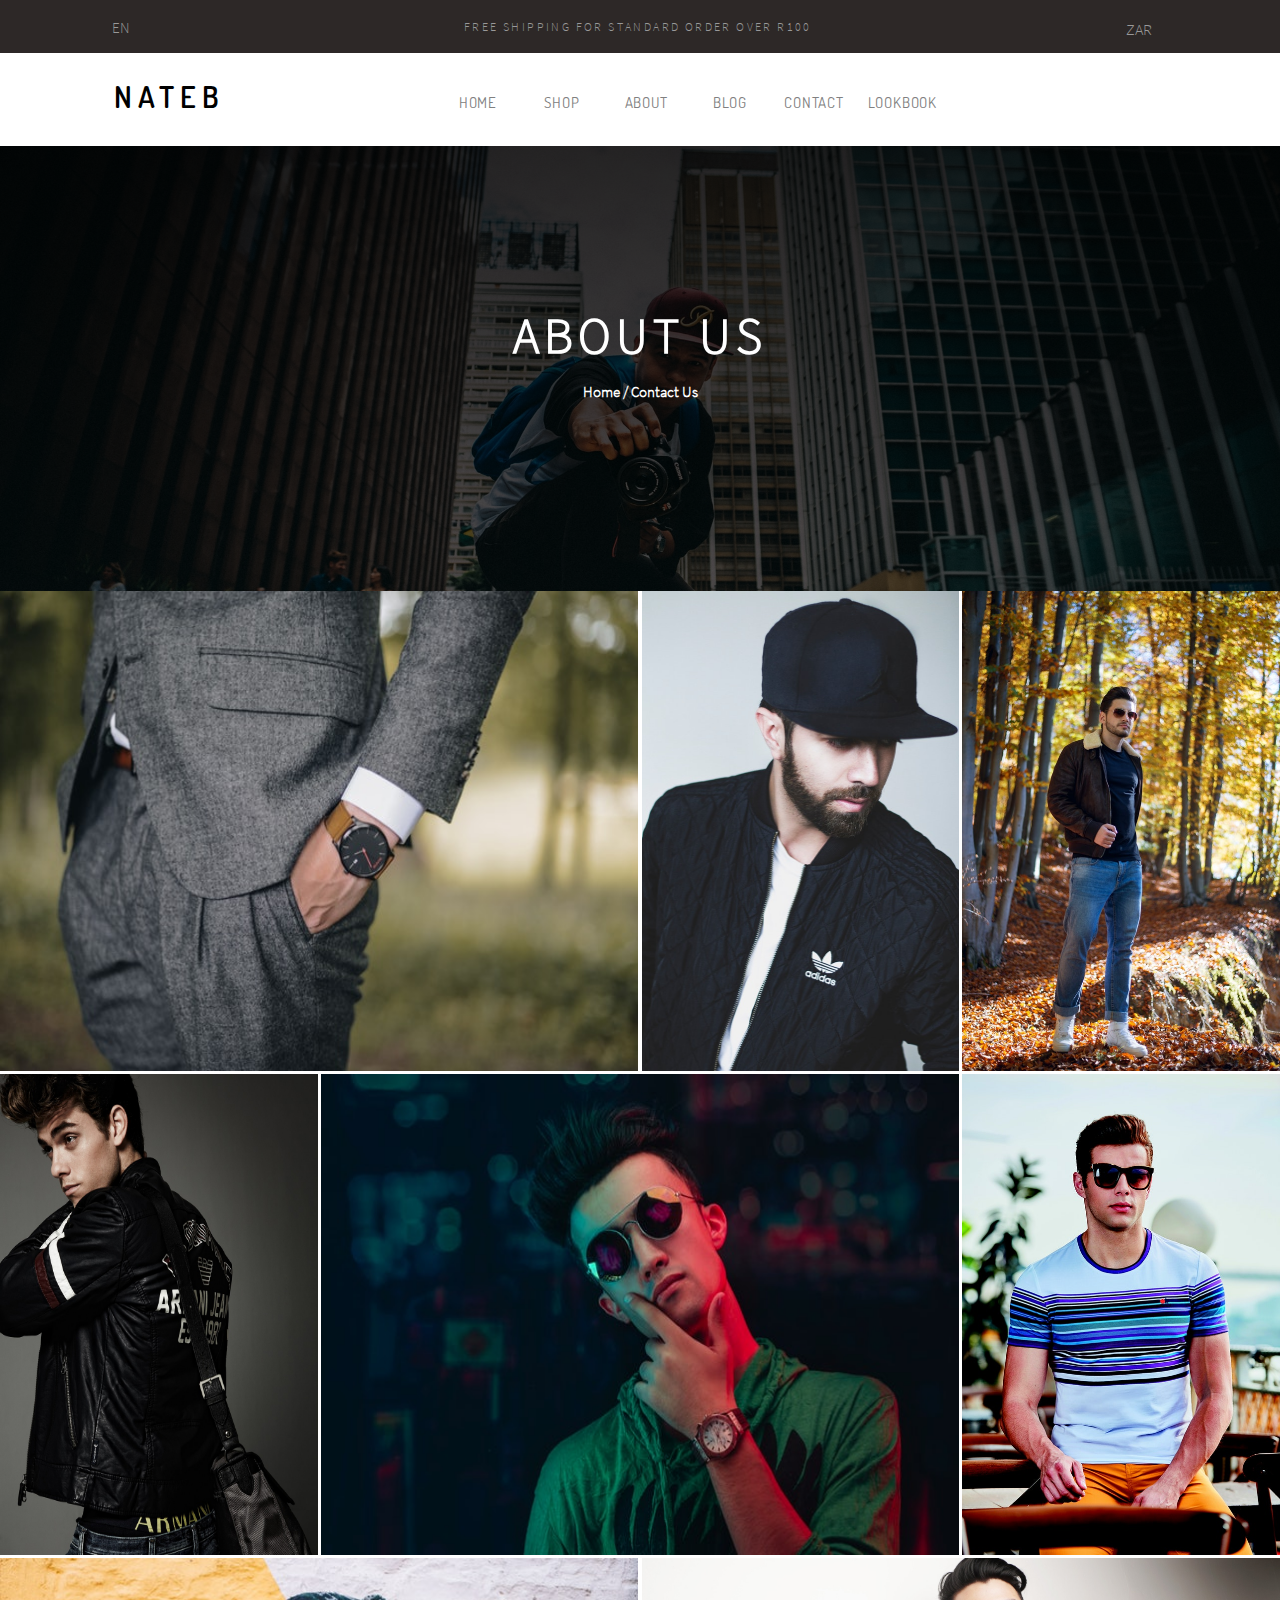
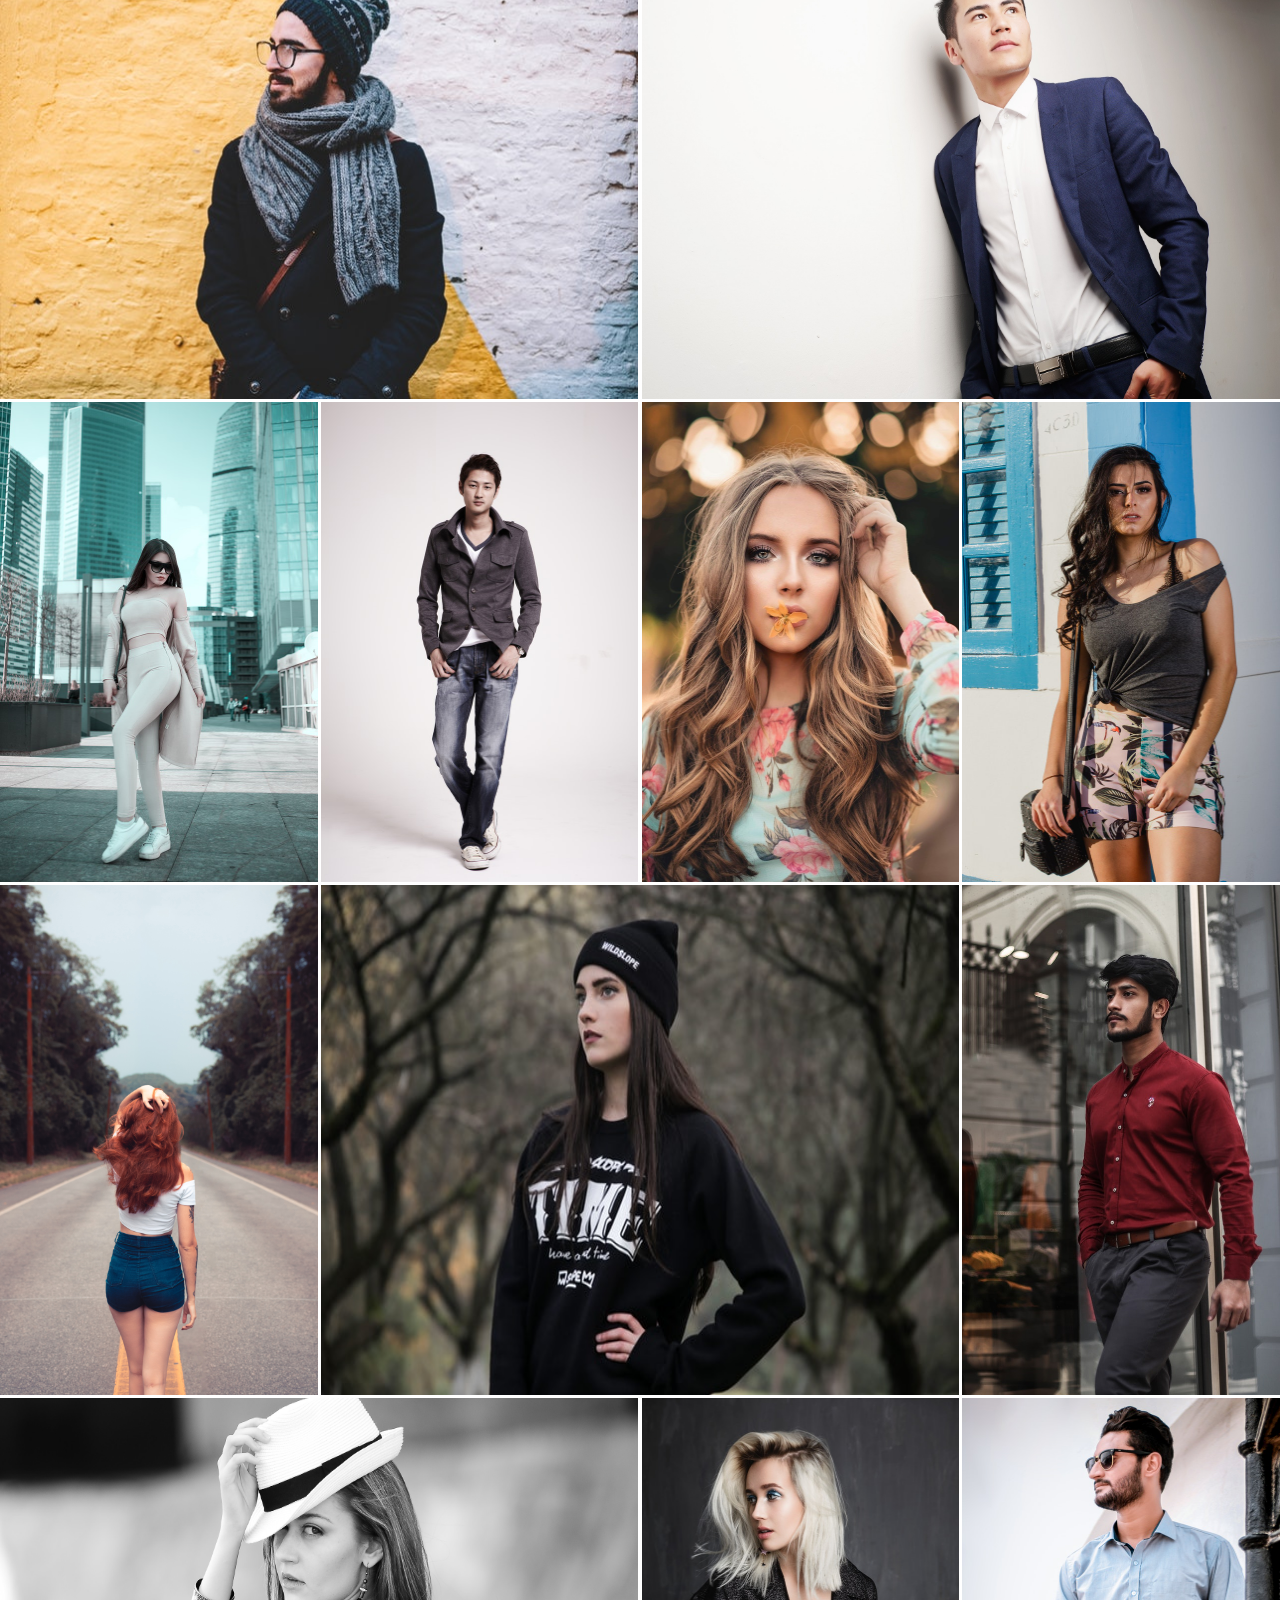
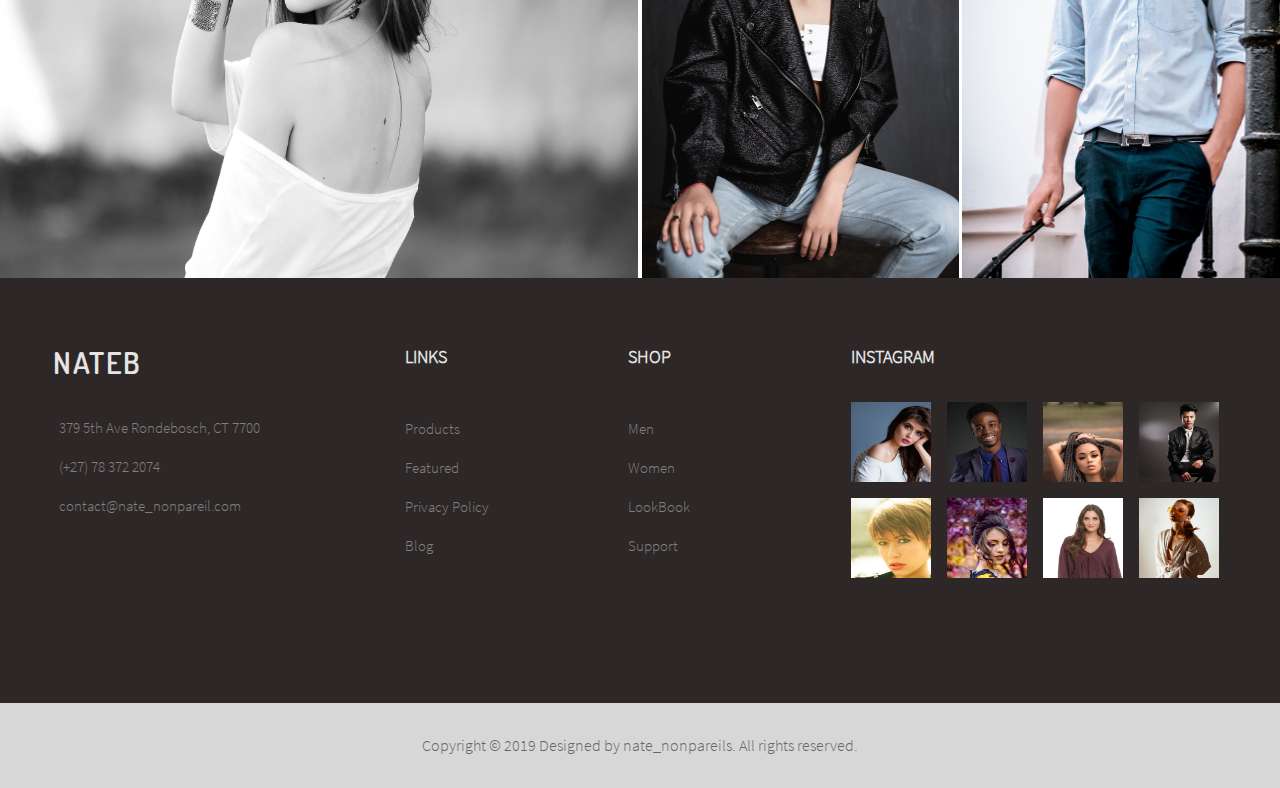
<file: lookbook.html>
<!DOCTYPE html>
<html lang="en">
<head>
    <meta charset="UTF-8">
    <meta name="viewport" content="width=device-width, initial-scale=1.0">
    <meta http-equiv="X-UA-Compatible" content="ie=edge">
    <title>LookBook</title>
    <link rel="stylesheet" href="css/main.css">
    <link rel="stylesheet" href="https://cdn.linearicons.com/free/1.0.0/icon-font.min.css">
    <link rel="stylesheet" href="https://use.fontawesome.com/releases/v5.7.2/css/all.css" integrity="sha384-fnmOCqbTlWIlj8LyTjo7mOUStjsKC4pOpQbqyi7RrhN7udi9RwhKkMHpvLbHG9Sr" crossorigin="anonymous">
    <link href="https://fonts.googleapis.com/css?family=Dosis" rel="stylesheet">
</head>
<body>

    <!-- THIS IS THE TOP BAR OF THE PAGE -->
    <article class="bar">
        <div class="top-bar">
            <div class="currency">
                <p>
                    <span>EN<i class="fas fa-angle-down"></i></span>
                    <span>
                        <i class="fab fa-facebook-f"></i>
                        <i class="fab fa-google-plus-g"></i>
                        <i class="fab fa-twitter"></i>
                        <i class="fab fa-pinterest"></i>
                    </span>
                </p>
            </div>
            <div class="shipping">
                <p>FREE SHIPPING FOR STANDARD ORDER OVER R100</p>
            </div>
            <div class="icons">
                <p>ZAR<i class="fas fa-angle-down"></i></p>
            </div>
        </div>
    </article>

    <!-- THIS IS THE NAVBAR -->
     <nav>
        <div class="navbar">
            <ul class="list-style">
                <li class="search-bar"><span class="logo">NATEB</span></li>
                <li>
                    <a href="index.html">Home</a>
                </li>
                <li>
                    <a href="shop.html">Shop</a>
                </li>
                <li>
                    <a href="about.html">About</a>
                </li>
                <li>
                    <a href="blog.html">Blog</a>
                </li>
                <li>
                    <a href="contact.html">Contact</a>
                </li>
                <li>
                    <a href="lookbook.html">Lookbook</a>
                </li>
                <li class="cart">
                    <i class="fas fa-shopping-cart"></i>
                    <i class="lnr lnr-magnifier"></i>
                </li>
            </ul>
        </div>
    </nav>

    <!-- THIS IS THE HERO -->
    <main class="hero hero-lookbook">
        <h2>ABOUT US</h2>
        <p>Home / Contact Us</p>
    </main>

    <div class="gallery">
        <div class="item-1">
            <img src="images/lookbook-images/action-adult-business-447570.jpg" alt="">
        </div>
        <div class="item-2">
            <img src="images/lookbook-images/adidas-beard-cap-1192601.jpg" alt="">
        </div>
        <div class="item-3">
            <img src="images/lookbook-images/adult-autumn-autumn-leaves-1518489.jpg" alt="">
        </div>
        <div class="item-4">
            <img src="images/lookbook-images/fashion-1866572_1280.jpg" alt="">
        </div>
        <div class="item-5">
            <img src="images/lookbook-images/adult-eyewear-face-1496647.jpg" alt="">
        </div>
        <div class="item-6">
            <img src="images/lookbook-images/adult-athletic-attractive-462359.jpg" alt="">
        </div>
        <div class="item-7">
            <img src="images/lookbook-images/adult-beanie-beard-375880.jpg" alt="">
        </div>
        <div class="item-8">
            <img src="images/lookbook-images/model-2911330_1920.jpg" alt="">
        </div>
        <div class="item-9">
            <img src="images/lookbook-images/architecture-buildings-city-461646.jpg" alt="">
        </div>
        <div class="item-10">
            <img src="images/lookbook-images/asian-attractive-boy-914472.jpg" alt="">
        </div>
        <div class="item-11">
            <img src="images/lookbook-images/attractive-beautiful-beautiful-girl-1937394.jpg" alt="">
        </div>
        <div class="item-12">
            <img src="images/lookbook-images/attractive-beautiful-beauty-1375849.jpg" alt="">
        </div>
        <div class="item-13">
            <img src="images/lookbook-images/back-view-blur-blurred-background-1758144.jpg" alt="">
        </div>
        <div class="item-14">
            <img src="images/lookbook-images/beanie-beautiful-beauty-206434.jpg" alt="">
        </div>
        <div class="item-15">
            <img src="images/lookbook-images/beard-casual-close-up-1760900.jpg" alt="">
        </div>
        <div class="item-16">
            <img src="images/lookbook-images/beauty-1462986_1920.jpg" alt="">
        </div>
        <div class="item-17">
            <img src="images/lookbook-images/blond-close-up-eyes-449977.jpg" alt="">
        </div>
        <div class="item-18">
            <img src="images/lookbook-images/beard-fashion-fine-looking-1254502.jpg" alt="">
        </div>
    </div>

    <!-- THIS IS THE FOOTER WITH LINKS AND INSTAGRAM IMAGES -->
    <footer>
        <div class="container">
            <article class="contact">
                <p>NATEB</p>
                <p><span class="lnr lnr-map-marker"></span>379 5th Ave Rondebosch, CT 7700</p>
                <p><span class="lnr lnr-phone-handset"></span>(+27) 78 372 2074</p>
                <p><span class="lnr lnr-envelope"></span>contact@nate_nonpareil.com</p>
            </article>
            <article class="links">
                <p>LINKS</p>
                <p>
                    <a href="shop.html">Products
                        <span class="bottom"></span>
                    </a>
                </p>
                <p>
                    <a href="shop.html">Featured
                        <span class="bottom"></span>
                    </a>
                </p>
                <p>
                    <a href="about.html">Privacy Policy
                        <span class="bottom"></span>
                    </a>
                </p>
                <p>
                    <a href="blog.html">Blog
                        <span class="bottom"></span>
                    </a>
                </p>
            </article>
            <article class="shop">
                <p>SHOP</p>
                <p>
                    <a href="shop.html">Men
                        <span class="bottom"></span>
                    </a>
                </p>
                <p>
                    <a href="shop.html">Women
                        <span class="bottom"></span>
                    </a>
                </p>
                <p>
                    <a href="lookbook.html">LookBook
                        <span class="bottom"></span>
                    </a>
                </p>
                <p>
                    <a href="about.html">Support
                        <span class="bottom"></span>
                    </a>
                </p>
            </article>
            <article class="instagram">
                <p>INSTAGRAM</p>
                <div>
                    <img src="images/instagram/adolescent-beautiful-beauty-247878.jpg" alt="">
                </div>
                <div>
                    <img src="images/instagram/adult-business-contemporary-1405963.jpg" alt="">
                </div>
                <div>
                    <img src="images/instagram/attractive-beautiful-beauty-1975938.jpg" alt="">
                </div>
                <div>
                    <img src="images/instagram/black-leather-jacket-chair-dark-447185.jpg" alt="">
                </div>
                <div>
                    <img src="images/instagram/beautiful-beauty-close-up-678781.jpg" alt="">
                </div>
                <div>
                    <img src="images/instagram/beautiful-beauty-female-957882 (1).jpg" alt="">
                </div>
                <div>
                    <img src="images/instagram/beautiful-casual-clothing-206558.jpg" alt="">
                </div>
                <div>
                    <img src="images/instagram/beautiful-woman-fashion-fashion-model-1926769.jpg" alt="">
                </div>
            </article>
        </div>
    </footer>
    <div class="footer">
        <p>Copyright © 2019 Designed by nate_nonpareils. All rights reserved.</p>
        <div id="backToTop">
            <i class="fas fa-arrow-circle-up"></i>
        </div>
    </div>

    <script src="js/back_to_top_button.js"></script>
</body>
</html>
</file>
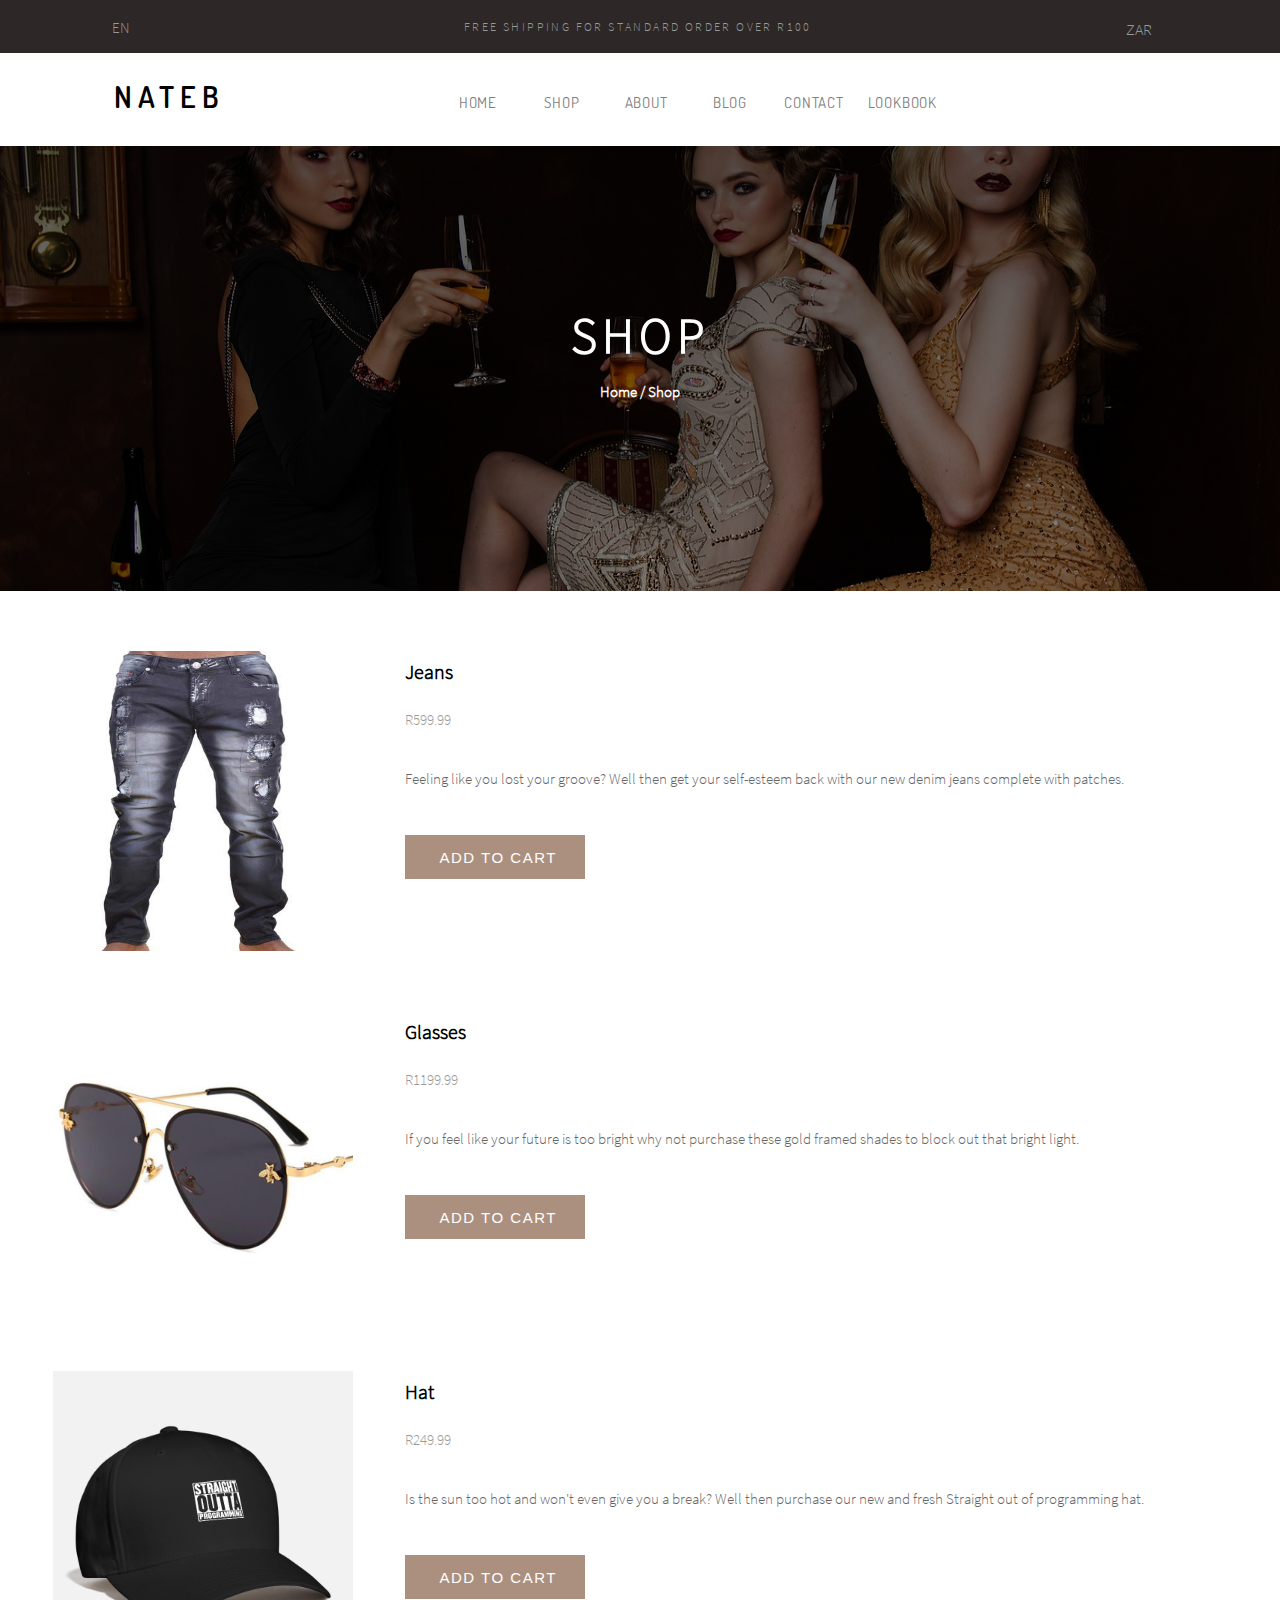
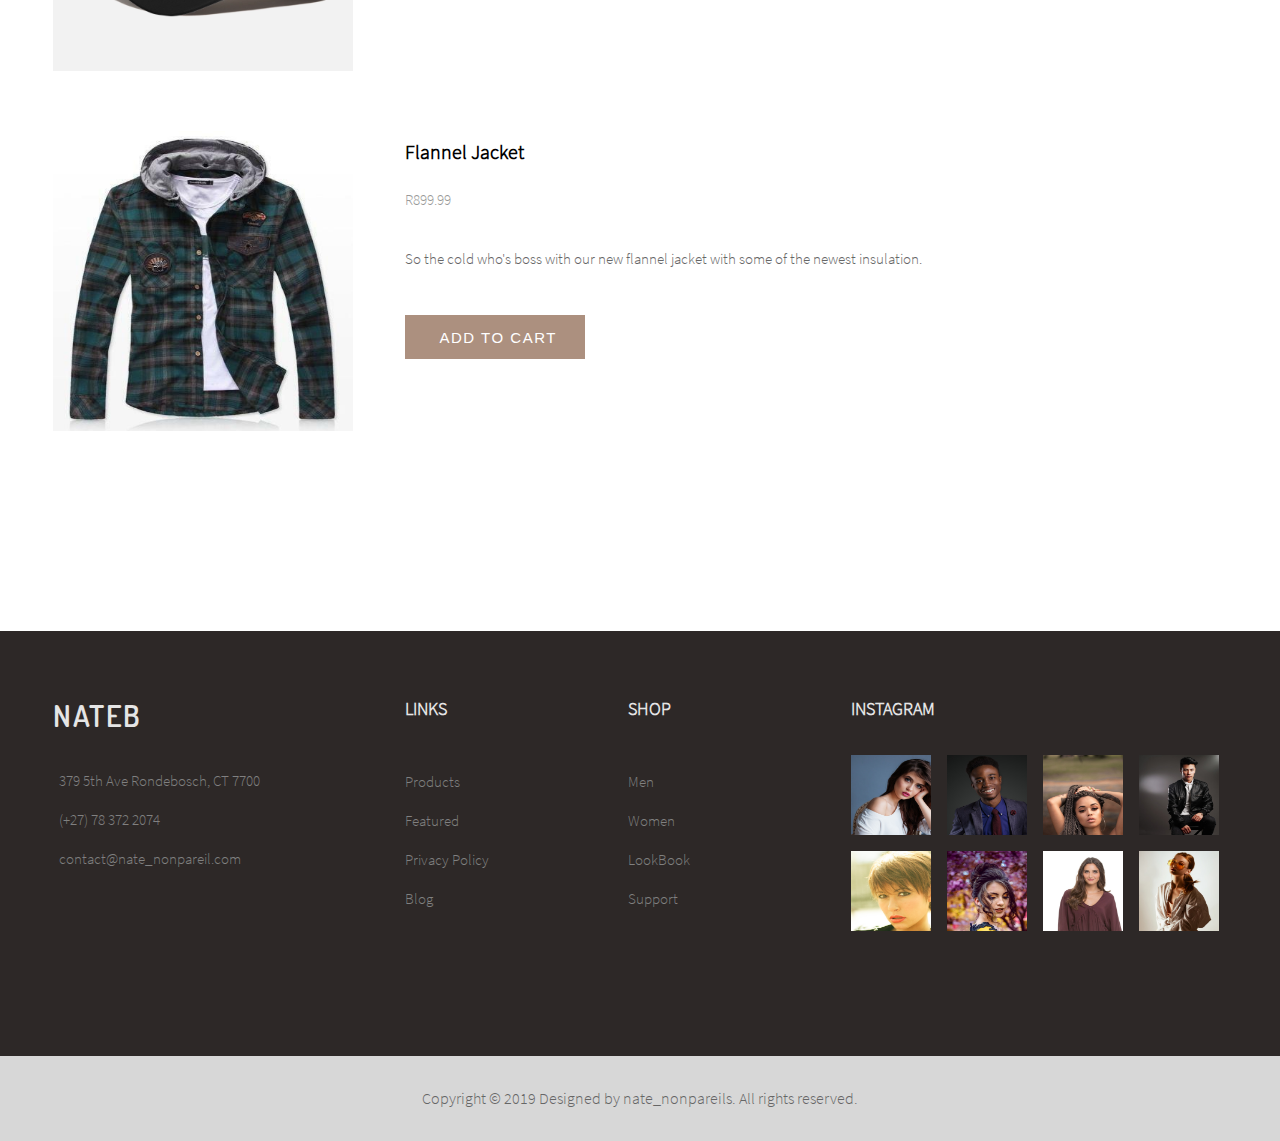
<file: shop.html>
<!DOCTYPE html>
<html lang="en">
<head>
    <meta charset="UTF-8">
    <meta name="viewport" content="width=device-width, initial-scale=1.0">
    <meta http-equiv="X-UA-Compatible" content="ie=edge">
    <title>Shop</title>
    <link rel="stylesheet" href="css/main.css">
    <link rel="stylesheet" href="https://cdn.linearicons.com/free/1.0.0/icon-font.min.css">
    <link rel="stylesheet" href="https://use.fontawesome.com/releases/v5.7.2/css/all.css" integrity="sha384-fnmOCqbTlWIlj8LyTjo7mOUStjsKC4pOpQbqyi7RrhN7udi9RwhKkMHpvLbHG9Sr" crossorigin="anonymous">
    <link href="https://fonts.googleapis.com/css?family=Dosis" rel="stylesheet">
</head>
<body>

    <!-- THIS IS THE TOP BAR OF THE PAGE -->
    <article class="bar">
        <div class="top-bar">
            <div class="currency">
                <p>
                    <span>EN<i class="fas fa-angle-down"></i></span>
                    <span>
                        <i class="fab fa-facebook-f"></i>
                        <i class="fab fa-google-plus-g"></i>
                        <i class="fab fa-twitter"></i>
                        <i class="fab fa-pinterest"></i>
                    </span>
                </p>
            </div>
            <div class="shipping">
                <p>FREE SHIPPING FOR STANDARD ORDER OVER R100</p>
            </div>
            <div class="icons">
                <p onclick="toggleCart()">ZAR<i class="fas fa-angle-down"></i></p>
            </div>
        </div>
    </article>

    <!-- THIS IS THE NAVBAR -->
    <nav>
        <div class="navbar">
            <ul class="list-style">
                <li class="search-bar"><span class="logo">NATEB</span></li>
                <li>
                    <a href="index.html">Home</a>
                </li>
                <li>
                    <a href="shop.html">Shop</a>
                </li>
                <li>
                    <a href="about.html">About</a>
                </li>
                <li>
                    <a href="blog.html">Blog</a>
                </li>
                <li>
                    <a href="contact.html">Contact</a>
                </li>
                <li>
                    <a href="lookbook.html">Lookbook</a>
                </li>
                <li class="cart">
                    <i class="fas fa-shopping-cart" onclick="toggleCart()"></i>
                    <i class="lnr lnr-magnifier"></i>
                </li>
            </ul>
        </div>
    </nav>

    <!-- THIS IS THE HERO -->
    <main class="hero hero-shop">
        <h2>SHOP</h2>
        <p>Home / Shop</p>
    </main>

    <!-- THIS IS THE SECTION WITH ALL THE PURCHASABLE PRODUCTS WITH AN ADD-TO-CART FUNCTION -->
    <main class="products-list">
        <div class="product">
            <div class="img">
                <img src="" alt="" id="image-1" class="shop-item-image">
            </div>
            <div class="info">
                <p id="product-1" class="shop-item-title"></p>
                <p id="price-1" class="shop-item-price"></p>
                <p id="discription-1"></p>
                <button id="addToCart" class="shop-item-button"><i class="fas fa-shopping-cart"></i>ADD TO CART</button>
            </div>
            <span class="lnr lnr-heart" id="heart"></span>
        </div>
        <div class="product">
            <div class="img">
                <img src="" alt="" id="image-2" class="shop-item-image">
            </div>
            <div class="info">
                <p id="product-2" class="shop-item-title"></p>
                <p id="price-2" class="shop-item-price"></p>
                <p id="discription-2"></p>
                <button id="addToCart" class="shop-item-button"><i class="fas fa-shopping-cart"></i>ADD TO CART</button>
            </div>
            <span class="lnr lnr-heart" id="heart"></span>
        </div>
        <div class="product">
            <div class="img">
                <img src="" alt="" id="image-3" class="shop-item-image">
            </div>
            <div class="info">
                <p id="product-3" class="shop-item-title"></p>
                <p id="price-3" class="shop-item-price"></p>
                <p id="discription-3"></p>
                <button id="addToCart" class="shop-item-button"><i class="fas fa-shopping-cart"></i>ADD TO CART</button>
            </div>
            <span class="lnr lnr-heart" id="heart"></span>
        </div>
        <div class="product">
            <div class="img">
                <img src="" alt="" id="image-4" class="shop-item-image">
            </div>
            <div class="info">
                <p id="product-4" class="shop-item-title"></p>
                <p id="price-4" class="shop-item-price"></p>
                <p id="discription-4"></p>
                <button id="addToCart" class="shop-item-button"><i class="fas fa-shopping-cart"></i>ADD TO CART</button>
            </div>
            <span class="lnr lnr-heart" id="heart"></span>
        </div>
    </main>

    <main class="shopping-cart" id="cart">
        <div class="perspective-menu">
            <div id="close-cart" onclick="toggleCart()"><i class="fas fa-times-circle"></i></div>
            <div class="cart-items"></div>
            <div class="cart-total">
                <p class="cart-total-title">TOTAL COST</p>
                <p class="cart-total-price">0</p>
                <button class="btn-purchase" type="button">PURCHASE</button>
            </div>
        </div>
    </main>

    <!-- THIS IS THE FOOTER WITH LINKS AND INSTAGRAM IMAGES -->
    <footer>
        <div class="container">
            <article class="contact">
                <p>NATEB</p>
                <p><span class="lnr lnr-map-marker"></span>379 5th Ave Rondebosch, CT 7700</p>
                <p><span class="lnr lnr-phone-handset"></span>(+27) 78 372 2074</p>
                <p><span class="lnr lnr-envelope"></span>contact@nate_nonpareil.com</p>
            </article>
            <article class="links">
                <p>LINKS</p>
                <p>
                    <a href="shop.html">Products
                        <span class="bottom"></span>
                    </a>
                </p>
                <p>
                    <a href="shop.html">Featured
                        <span class="bottom"></span>
                    </a>
                </p>
                <p>
                    <a href="about.html">Privacy Policy
                        <span class="bottom"></span>
                    </a>
                </p>
                <p>
                    <a href="blog.html">Blog
                        <span class="bottom"></span>
                    </a>
                </p>
            </article>
            <article class="shop">
                <p>SHOP</p>
                <p>
                    <a href="shop.html">Men
                        <span class="bottom"></span>
                    </a>
                </p>
                <p>
                    <a href="shop.html">Women
                        <span class="bottom"></span>
                    </a>
                </p>
                <p>
                    <a href="lookbook.html">LookBook
                        <span class="bottom"></span>
                    </a>
                </p>
                <p>
                    <a href="about.html">Support
                        <span class="bottom"></span>
                    </a>
                </p>
            </article>
            <article class="instagram">
                <p>INSTAGRAM</p>
                <div>
                    <img src="images/instagram/adolescent-beautiful-beauty-247878.jpg" alt="">
                </div>
                <div>
                    <img src="images/instagram/adult-business-contemporary-1405963.jpg" alt="">
                </div>
                <div>
                    <img src="images/instagram/attractive-beautiful-beauty-1975938.jpg" alt="">
                </div>
                <div>
                    <img src="images/instagram/black-leather-jacket-chair-dark-447185.jpg" alt="">
                </div>
                <div>
                    <img src="images/instagram/beautiful-beauty-close-up-678781.jpg" alt="">
                </div>
                <div>
                    <img src="images/instagram/beautiful-beauty-female-957882 (1).jpg" alt="">
                </div>
                <div>
                    <img src="images/instagram/beautiful-casual-clothing-206558.jpg" alt="">
                </div>
                <div>
                    <img src="images/instagram/beautiful-woman-fashion-fashion-model-1926769.jpg" alt="">
                </div>
            </article>
        </div>
    </footer>
    <div class="footer">
        <p>Copyright © 2019 Designed by nate_nonpareils. All rights reserved.</p>
        <div id="backToTop">
            <i class="fas fa-arrow-circle-up"></i>
        </div>
    </div>
    <script src="js/main.js"></script>
    <script src="js/add-to-cart.js"></script>
    <script src="js/cart_toggle.js"></script>
    <script src="js/back_to_top_button.js"></script>
</body>
</html>
</file>
<file: css/main.css>
@font-face {
  font-family: "Source Sans Pro";
  src: url(../fonts/SourceSansPro-Light.ttf); }
.search-bar i,
.cart i {
  font-size: 22px;
  color: #ffffff; }

.arrow {
  color: #ffffff;
  position: absolute;
  bottom: 3%;
  font-size: 30px;
  left: 50%;
  transform: translateX(-50%);
  animation: move 1s ease infinite; }

@keyframes move {
  0% {
    bottom: 6%;
    opacity: 0; }
  100% {
    bottom: 3%;
    opacity: 1; } }
.hero {
  height: 445px; }
  .hero h2 {
    font-family: "Source Sans Pro";
    font-size: 50px;
    line-height: 1.2;
    letter-spacing: 5px;
    text-align: center;
    color: white;
    padding-top: 10rem;
    margin: 0; }
  .hero p {
    font-size: 15px;
    font-weight: 600;
    line-height: 1.4;
    text-align: center;
    color: white; }

#close-cart {
  position: absolute;
  top: 0;
  right: 1rem;
  padding: 1rem;
  z-index: 1000; }
  #close-cart i {
    font-size: 2rem;
    color: #ac907f;
    text-shadow: 5px 5px 5px rgba(0, 0, 0, 0.66);
    transition: all 0.2s ease-in-out; }
  #close-cart i:hover {
    text-shadow: 9px 9px 5px rgba(0, 0, 0, 0.66);
    color: #785e4e; }

.hero-contact {
  background: url(../images/dark.jpg);
  background-attachment: fixed; }

.hero-about {
  background: linear-gradient(rgba(0, 0, 0, 0.658), black), url(../images/adults-black-and-white-casual-1374542.jpg);
  background-size: 100% 46rem;
  background-attachment: fixed; }

.hero-blog {
  background: linear-gradient(rgba(0, 0, 0, 0.849), rgba(0, 0, 0, 0.445)), url(../images/girl-red-lips.jpg);
  background-attachment: fixed; }

.hero-lookbook {
  background: linear-gradient(rgba(0, 0, 0, 0.911), rgba(0, 0, 0, 0.61)), url(../images/guy-in-street.jpg);
  background-attachment: fixed;
  background-size: 100% 50rem; }

.hero-shop {
  background: linear-gradient(rgba(0, 0, 0, 0.7), rgba(0, 0, 0, 0.4)), url(../images/three-females.jpg);
  background-attachment: fixed;
  background-size: 100% 50rem; }

body {
  margin: 0;
  padding: 0;
  overflow-x: hidden; }

p {
  font-family: "Source Sans Pro"; }

header {
  background: linear-gradient(rgba(0, 0, 0, 0.2), rgba(0, 0, 0, 0.9)), url(../images/black-and-white-2558273_1920.jpg);
  background-size: 100% 56rem;
  height: 945px;
  background-attachment: fixed;
  text-align: center;
  color: #ffffff;
  position: relative; }
  header h1 {
    font-size: 50px;
    line-height: 0.96;
    font-family: "Dosis";
    margin-top: 13.8125rem; }
  header p {
    font-size: 15px;
    line-height: 8px;
    color: #e6e6e6; }
  header button {
    margin-top: 57px;
    width: 150px;
    height: 40px;
    border-radius: 20px;
    background-color: #a88d7b;
    border: none;
    font-size: 15px;
    letter-spacing: 1.5px;
    color: #ffffff;
    margin-top: 4rem; }

.home {
  padding-top: 3rem; }

.about {
  padding-top: 0; }

nav .navbar {
  height: 93px;
  background-color: white; }
nav ul {
  text-align: center;
  margin: 0 auto;
  height: 4rem; }
  nav ul li {
    text-transform: uppercase;
    list-style: none;
    display: inline-block;
    font-family: 'Dosis', sans-serif;
    font-size: 15px;
    letter-spacing: 0.8px; }
    nav ul li a {
      color: #ffffff;
      text-decoration: none;
      position: relative;
      padding: 0.3rem 0.6rem; }
      nav ul li a span {
        position: absolute;
        background: white;
        z-index: 4; }
      nav ul li a .top {
        top: 0;
        left: 0;
        height: 2px;
        width: 0;
        transition: all 0.2s ease-in-out; }
      nav ul li a .right {
        top: 0;
        right: 0;
        width: 2px;
        height: 0;
        transition: all 0.2s ease-in-out 0.2s; }
      nav ul li a .bottom {
        right: 0;
        bottom: 0;
        height: 2px;
        width: 0;
        transition: all 0.2s ease-in-out 0.4s; }
      nav ul li a .left {
        bottom: 0;
        left: 0;
        width: 2px;
        height: 0;
        transition: 0.2s ease-in-out 0.6s; }
    nav ul li a:hover .top {
      width: 100%; }
    nav ul li a:hover .right {
      height: 100%; }
    nav ul li a:hover .bottom {
      width: 100%; }
    nav ul li a:hover .left {
      height: 100%; }
  nav ul .search-bar {
    width: 8rem;
    text-align: left; }
  nav ul .cart {
    width: 4rem;
    text-align: right;
    margin-right: 1rem; }
nav .home-style {
  width: 71rem;
  padding: 0; }
  nav .home-style li {
    width: 7rem; }
  nav .home-style .search-bar {
    width: 8rem;
    text-align: left; }
nav .list-style {
  width: 71rem;
  padding: 0;
  padding-top: 1.5rem; }
  nav .list-style li {
    width: 5rem; }
    nav .list-style li a {
      color: grey;
      position: relative; }
      nav .list-style li a span {
        background: black;
        opacity: 0; }
    nav .list-style li a::before {
      content: "";
      position: absolute;
      background: black;
      bottom: 0;
      width: 0;
      left: 50%;
      transform: translateX(-50%);
      height: 1px;
      transition: all 0.3s ease-in-out; }
    nav .list-style li a:hover::before {
      width: 100%; }
    nav .list-style li span {
      color: black; }
  nav .list-style .search-bar {
    margin-right: 15rem; }
  nav .list-style .cart {
    margin-left: 9rem;
    margin-right: 0; }
    nav .list-style .cart i {
      color: grey; }

.logo {
  font-size: 30px;
  font-weight: 600;
  letter-spacing: 6px;
  color: #fffefe;
  font-weight: 600; }

section {
  height: 34.5rem;
  opacity: 0.9;
  background: linear-gradient(rgba(0, 0, 0, 0.2), rgba(0, 0, 0, 0.9)), url(../images/model-2436214_1280.jpg);
  background-size: 100% 51rem;
  background-attachment: fixed;
  text-align: center; }
  section .info {
    width: 50rem;
    padding-top: 12rem;
    padding-left: 17rem; }
    section .info h1 {
      font-family: "Dosis";
      font-size: 3rem;
      color: #ffffff; }
    section .info p {
      font-size: 15px;
      line-height: 1.6;
      color: #ffffff;
      padding-bottom: 2rem; }
    section .info a {
      font-family: "Source Sans Pro";
      background-color: #a88d7b;
      padding: 0.5rem 1rem;
      font-size: 15px;
      text-decoration: none;
      color: #ffffff; }

footer {
  height: 26.5625rem;
  background-color: #2d2827; }
  footer .contact span {
    padding-right: 0.4rem; }
  footer p {
    font-size: 15px;
    line-height: 1.6;
    color: grey; }
    footer p a {
      color: grey;
      text-decoration: none;
      position: relative;
      padding: 0.6rem 0.6rem 0.6rem 0; }
      footer p a .bottom {
        position: absolute;
        bottom: 0;
        left: 0;
        width: 0;
        height: 1px;
        background: white;
        transition: all 0.2s ease-in-out; }
    footer p a:hover .bottom {
      width: 100%; }
  footer .contact p:nth-child(1) {
    font-family: "Dosis";
    font-size: 30px;
    font-weight: 600;
    letter-spacing: 1.5px;
    color: #e5e5e5;
    margin-top: 0; }
  footer .links p:nth-child(1),
  footer .shop p:nth-child(1),
  footer .instagram p {
    font-size: 18px;
    font-weight: bold;
    line-height: 1.33;
    color: #e5e5e5;
    margin-top: 0.4rem;
    margin-bottom: 3rem; }
  footer .instagram p {
    grid-column: -1/1; }
  footer .instagram div {
    background: white;
    width: 5rem;
    height: 5rem;
    overflow: hidden; }
    footer .instagram div img {
      width: 6rem;
      height: 8rem; }

.footer {
  height: 5.3125rem;
  background-color: #d7d7d7; }
  .footer p {
    color: #666666;
    padding-top: 2rem;
    text-align: center;
    margin: 0; }
  .footer div {
    position: fixed;
    right: 1rem;
    bottom: 1rem;
    opacity: 0;
    transition: all 0.5s ease-in-out;
    padding: 2rem;
    z-index: 1000; }
    .footer div i {
      font-size: 3rem;
      color: #a88d7b; }

.bar {
  width: 100%;
  height: 53px;
  background-color: #2d2827; }
  .bar div p {
    color: #999999; }

.currency {
  font-size: 15px;
  margin-top: 0.2rem;
  text-align: left; }
  .currency span {
    padding-left: 1rem; }
    .currency span i {
      padding-left: 0.5rem; }
  .currency span:nth-child(1) {
    padding-left: 0; }

.shipping p {
  line-height: 1.83;
  letter-spacing: 2.4px;
  font-size: 12px;
  margin-top: 1rem; }

.icons {
  padding-top: 0.2rem;
  text-align: right; }
  .icons i {
    padding: 0 0.5rem;
    font-size: 15px; }

.search-bar i,
.cart i {
  padding-left: 0.6rem; }

.title-1 {
  width: 100%; }
  .title-1 h2 {
    font-family: "Source Sans Pro";
    font-size: 36px;
    line-height: 1.33;
    text-align: center;
    color: #333333;
    position: relative; }
  .title-1 h2::before {
    content: "";
    position: absolute;
    width: 50px;
    height: 2px;
    background-color: #a88d7b;
    bottom: 0;
    left: 50%;
    transform: translateX(-50%); }

.content p {
  font-weight: 600;
  text-align: center;
  margin: 0.5rem 0; }

.description {
  font-size: 20px;
  color: #333333; }

.price {
  font-size: 15px;
  color: #999999; }

.imgBox-1 {
  width: 23.125rem;
  height: 27.125rem;
  position: relative;
  overflow: hidden; }
  .imgBox-1 button {
    width: 60px;
    height: 25px;
    border-radius: 7.5px;
    background-color: #a88d7b;
    border: none;
    font-family: "Source Sans Pro";
    font-size: 15px;
    font-weight: 600;
    text-align: center;
    color: #ffffff;
    position: absolute;
    top: 1rem;
    right: 0.5rem;
    z-index: 1000; }
  .imgBox-1 .img-1 {
    width: 100%;
    height: 23.125rem;
    position: relative;
    overflow: hidden; }
    .imgBox-1 .img-1 img {
      width: 110%;
      height: 23.125rem;
      transition: all 0.3s ease-in-out;
      transform: scaleX(1.2); }
    .imgBox-1 .img-1 span {
      position: absolute;
      background: rgba(0, 0, 0, 0.8);
      width: 65%;
      height: 65%;
      transition: all 0.5s ease-in-out; }
    .imgBox-1 .img-1 .fade-1 {
      top: 0;
      right: 0;
      border-left: 10px solid white;
      border-bottom: 10px solid white; }
    .imgBox-1 .img-1 .fade-2 {
      bottom: 0;
      left: 0;
      border-top: 10px solid white;
      border-right: 10px solid white; }

.imgBox-1:hover span {
  width: 0;
  height: 0;
  opacity: 0; }

.imgBox-1:hover img {
  transform: scale(1.1) scaleX(1.2); }

.title-2 {
  width: 100%;
  padding-top: 4rem; }
  .title-2 h2 {
    font-family: "Source Sans Pro";
    font-size: 36px;
    line-height: 1.33;
    text-align: center;
    color: #333333;
    position: relative; }
  .title-2 h2::before {
    content: "";
    position: absolute;
    width: 50px;
    height: 2px;
    background-color: #a88d7b;
    bottom: 0;
    left: 50%;
    transform: translateX(-50%); }

.imgBox-2 {
  width: 35.625rem;
  height: 29.3125rem;
  position: relative; }
  .imgBox-2 p {
    font-size: 25px;
    line-height: 1.92;
    letter-spacing: 2.5px;
    text-align: center;
    color: #a88d7b; }
  .imgBox-2 .img-2 {
    width: 100%;
    height: 23.3125rem;
    position: relative;
    overflow: hidden; }
    .imgBox-2 .img-2 img {
      width: 110%;
      height: 23.3125rem;
      transition: all 0.3s ease-in-out; }
    .imgBox-2 .img-2 span {
      position: absolute;
      background: rgba(0, 0, 0, 0.596);
      width: 65%;
      height: 65%;
      transition: all 0.7s ease-in-out; }
    .imgBox-2 .img-2 .fade-1 {
      top: 0;
      right: 0;
      border-bottom: 10px solid white;
      border-left: 10px solid white; }
    .imgBox-2 .img-2 .fade-2 {
      bottom: 0;
      left: 0;
      border-top: 10px solid white;
      border-right: 10px solid white; }

.imgBox-2:hover img {
  transform: scale(1.1); }

.imgBox-2:hover span {
  width: 0;
  height: 0;
  opacity: 0; }

.blog-section {
  height: 32.9375rem; }
  .blog-section .blog-img {
    position: relative; }
    .blog-section .blog-img img {
      width: 36.5625rem;
      height: 25.3125rem;
      position: absolute;
      right: 0;
      top: 2rem; }
  .blog-section .blog-content {
    width: 529px;
    height: 239px;
    padding: 0.5rem 4rem; }
    .blog-section .blog-content p {
      font-size: 25px;
      font-weight: 600; }
    .blog-section .blog-content p:nth-child(2) {
      font-size: 15px;
      text-align: left;
      color: #808080; }
    .blog-section .blog-content p:nth-child(3) {
      font-size: 15px;
      line-height: 1.67;
      color: #666666;
      padding-top: 1rem; }
    .blog-section .blog-content a {
      font-size: 15px;
      text-decoration: none;
      letter-spacing: 1.5px;
      font-family: "Source Sans Pro";
      color: #a88d7b; }

.summary-info .container-info .info h2 {
  font-family: "Source Sans Pro";
  font-size: 36px;
  line-height: 1.33;
  text-align: center;
  color: #333333;
  position: relative;
  margin-top: 0.5rem; }
.summary-info .container-info .info h2::before {
  content: "";
  position: absolute;
  width: 50px;
  height: 2px;
  background-color: #a88d7b;
  bottom: 0;
  left: 50%;
  transform: translateX(-50%); }
.summary-info .container-info .info p {
  font-size: 15px;
  line-height: 1.67;
  color: grey; }
.summary-info .container-info .info p:nth-child(1) {
  height: 39px; }
.summary-info .container-info .info p:nth-child(2) {
  height: 114px; }
.summary-info .container-info .info p:nth-child(3) {
  height: 136px; }
.summary-info .imgInfo {
  overflow: hidden; }
  .summary-info .imgInfo img {
    width: 100%;
    height: 100%;
    transform: scaleX(1.2); }

.container-info {
  width: 100%; }
  .container-info .info {
    width: 570px; }

.team {
  height: 45.0625rem;
  background: white; }
  .team article .members .img {
    width: 16.875rem;
    height: 19.0625rem;
    background-color: #666666;
    overflow: hidden; }
    .team article .members .img img {
      width: 100%;
      height: 100%;
      transform: scaleX(1.3); }
  .team article .members p:nth-child(2) {
    font-family: "Source Sans Pro";
    font-size: 20px;
    font-weight: 600;
    letter-spacing: 1px;
    text-align: center;
    color: black; }
  .team article .members p:nth-child(3) {
    font-family: "Source Sans Pro";
    font-size: 15px;
    line-height: 1.47;
    text-align: center;
    color: #999999; }
  .team article .members p:nth-child(4) {
    font-size: 15px;
    text-align: center;
    color: grey; }
    .team article .members p:nth-child(4) i {
      padding: 0 0.5rem; }
  .team article h2 {
    font-family: "Source Sans Pro";
    font-size: 36px;
    line-height: 1.33;
    text-align: center;
    color: #333333;
    position: relative;
    margin-top: 0.5rem;
    grid-column: -1/1; }
  .team article h2::before {
    content: "";
    position: absolute;
    width: 50px;
    height: 2px;
    background-color: #a88d7b;
    bottom: 0;
    left: 50%;
    transform: translateX(-50%); }

.what-we-do .container .img {
  overflow: hidden; }
  .what-we-do .container .img img {
    width: 100%;
    height: 100%;
    transform: scaleX(1.3); }
.what-we-do .container .info {
  padding-left: 2rem; }
  .what-we-do .container .info h2 {
    font-family: "Source Sans Pro";
    font-size: 36px;
    line-height: 1.33;
    text-align: center;
    color: #333333;
    position: relative;
    margin-top: 0.5rem; }
  .what-we-do .container .info h2::before {
    content: "";
    position: absolute;
    width: 50px;
    height: 2px;
    background-color: #a88d7b;
    bottom: 0;
    left: 50%;
    transform: translateX(-50%); }
  .what-we-do .container .info p {
    font-family: "Source Sans Pro";
    font-size: 15px;
    line-height: 1.67;
    color: grey; }
  .what-we-do .container .info p:nth-child(1) {
    height: 39px; }
  .what-we-do .container .info p:nth-child(2) {
    height: 114px; }
  .what-we-do .container .info p:nth-child(3) {
    height: 136px; }

.contact-info .con {
  width: 24.375rem;
  height: 12.5rem;
  border: solid 1px #e6e6e6;
  background-color: #f0f0f0;
  text-align: center;
  position: relative; }
  .contact-info .con i {
    font-size: 36px;
    color: #090803; }
  .contact-info .con p {
    font-size: 15px;
    color: #666666; }
  .contact-info .con .text {
    font-size: 20px;
    color: #333333;
    font-weight: 600;
    letter-spacing: 1.3px; }
  .contact-info .con .loca {
    margin-top: 3rem; }
  .contact-info .con .center {
    padding-top: 1.5rem;
    position: relative; }
    .contact-info .con .center #locationIcon {
      font-size: 36px;
      animation: moving 1s ease infinite;
      position: absolute;
      left: 50%;
      top: 1rem;
      transform: translateX(-50%); }
@keyframes moving {
  from {
    color: #0b7df0;
    top: 1rem; }
  to {
    color: black;
    top: 2rem; } }
  .contact-info .con .overlay {
    position: absolute;
    bottom: 0;
    left: 0;
    right: 0;
    height: 0;
    background: rgba(103, 89, 89, 0.932);
    transition: all 0.5s ease-in-out;
    opacity: 0; }
    .contact-info .con .overlay span {
      position: absolute;
      font-size: 20px;
      color: #ffffff;
      font-family: "Source Sans Pro";
      top: 50%;
      left: 50%;
      transform: translate(-50%, -50%); }
.contact-info .con:hover .overlay {
  height: 100%;
  opacity: 1; }
.contact-info .details {
  margin: 0; }
  .contact-info .details div {
    position: relative;
    height: 100px; }
    .contact-info .details div p {
      position: absolute;
      top: 30%;
      left: 50%;
      transform: translateX(-50%); }
  .contact-info .details div:nth-child(1) {
    border-bottom: 1px solid #e6e6e6; }

#map {
  width: 0;
  height: 0;
  transition: all 0.5s ease-in-out;
  position: fixed;
  top: 50%;
  left: 50%;
  transform: translate(-50%, -50%); }

#map.active-2 {
  width: 90vw;
  height: 90vh; }

#close-map {
  color: #a88d7b;
  position: fixed;
  top: 4rem;
  right: 6rem;
  z-index: 2000;
  font-size: 2rem;
  display: none; }

#close-map.active-3 {
  display: initial; }

.form div {
  width: 50%; }
  .form div input {
    width: 35.625rem;
    height: 3.125rem;
    border: solid 1px #e6e6e6; }
  .form div input::placeholder {
    font-size: 15px;
    text-align: left;
    color: #888888;
    font-family: "Source Sans Pro";
    padding-left: 1.1875rem; }
.form .comment {
  grid-column: -1/1; }
  .form .comment textarea {
    width: 73.125rem;
    height: 9.375rem;
    border: solid 1px #e6e6e6;
    outline: none; }
  .form .comment textarea[id="text"] {
    font-family: "Source Sans Pro"; }
  .form .comment textarea::placeholder {
    color: #888888;
    font-family: "Source Sans Pro";
    font-size: 15px;
    padding-left: 1.1875rem;
    padding-top: 1.25rem; }
.form button {
  width: 9.6875rem;
  height: 2.5rem;
  background-color: #a88d7b;
  border: none;
  font-family: "Source Sans Pro";
  font-size: 15px;
  color: #ffffff;
  font-size: 15px;
  letter-spacing: 1.5px; }

.social {
  width: 73.3rem;
  height: 3.125rem;
  margin: auto;
  position: relative; }
  .social p {
    position: absolute;
    width: 10rem; }
    .social p i {
      padding: 0 0.2rem;
      font-size: 15px;
      color: #666666; }
  .social p:nth-child(1) {
    left: 0; }
  .social p:nth-child(2) {
    right: -1.5rem; }

.blog-info .img {
  width: 23.125rem;
  height: 14.0625rem;
  background-color: #666666; }
  .blog-info .img img {
    width: 100%;
    height: 100%; }
.blog-info p:nth-child(2) {
  font-size: 20px;
  font-weight: 600;
  line-height: 2.4;
  color: black; }
.blog-info p:nth-child(3) {
  font-size: 15px;
  color: #999999; }
.blog-info p:nth-child(5) {
  font-size: 15px;
  color: #666666; }
.blog-info p:nth-child(6) {
  font-size: 15px;
  font-weight: 600;
  color: #706259; }
.blog-info hr {
  border: 0.5px solid #e6e6e6; }

.gallery div {
  overflow: hidden;
  height: 100%;
  width: 100%; }
  .gallery div img {
    width: 100%;
    height: 100%; }
.gallery .item-1 {
  grid-column: span 2; }
.gallery .item-5 {
  grid-column: span 2; }
.gallery .item-7 {
  grid-column: span 2; }
.gallery .item-8 {
  grid-column: span 2; }
.gallery .item-14 {
  grid-column: span 2; }
.gallery .item-16 {
  grid-column: span 2; }

.products-list .product {
  position: relative; }
  .products-list .product .img {
    width: 18.75rem;
    height: 18.75rem;
    background-color: #666666; }
    .products-list .product .img img {
      width: 100%;
      height: 100%; }
  .products-list .product .info {
    padding-left: 3.25rem; }
    .products-list .product .info p {
      margin: 0; }
    .products-list .product .info p:nth-child(1) {
      font-size: 20px;
      font-weight: 600;
      color: black;
      padding-top: 0.5rem; }
    .products-list .product .info p:nth-child(2) {
      font-size: 15px;
      color: #999999;
      padding-top: 26px; }
    .products-list .product .info p:nth-child(3) {
      font-size: 15px;
      color: #666666;
      padding-top: 40px; }
    .products-list .product .info button {
      width: 180px;
      height: 44px;
      background: #ac907f;
      font-size: 15px;
      letter-spacing: 1.5px;
      color: #ffffff;
      border: none;
      outline: none;
      margin-top: 47px; }
      .products-list .product .info button i {
        padding-right: 0.4rem; }
  .products-list .product span {
    position: absolute;
    padding: 0.4rem;
    border-radius: 50%;
    top: 0.5rem;
    right: 0;
    font-size: 20px;
    color: #999999; }

#cart {
  position: fixed;
  top: 0;
  right: -34rem;
  bottom: 0;
  width: 34rem;
  transition: all 0.5s ease-in-out; }
  #cart .perspective-menu {
    background: #2d2827;
    height: 100%;
    width: 100%;
    overflow-y: scroll;
    z-index: 5000;
    position: relative; }
  #cart .cart-row {
    display: grid;
    grid-template-columns: 30% 30% 40%;
    border-bottom: 2px solid white;
    position: relative;
    transition: all 0.5s ease-in-out; }
    #cart .cart-row div {
      position: relative;
      height: 10rem; }
      #cart .cart-row div input {
        border-radius: 5px;
        width: 2rem;
        height: 2rem;
        position: absolute;
        top: 50%;
        transform: translateY(-50%);
        border: none; }
      #cart .cart-row div input[value="1"] {
        padding-left: 1rem;
        font-family: "Source Sans Pro";
        font-size: 2rem;
        color: #999999; }
      #cart .cart-row div p {
        font-size: 1.2rem;
        color: #999999;
        letter-spacing: 0.1rem;
        padding-left: 2rem; }
      #cart .cart-row div .cart-item-title {
        margin-top: 3rem;
        font-weight: bold; }
      #cart .cart-row div button {
        background: #ac907f;
        padding: 0.4rem;
        font-size: 12px;
        letter-spacing: 1.5px;
        color: #ffffff;
        border: none;
        outline: none;
        position: absolute;
        right: 1rem;
        top: 50%;
        transform: translateY(-50%); }
      #cart .cart-row div img {
        object-fit: cover;
        border-radius: 50%;
        position: absolute;
        top: 50%;
        left: 50%;
        width: 100px;
        height: 100px;
        transform: translate(-50%, -50%); }
  #cart .cart-total {
    background: #2d2827;
    border-top: 2px solid white;
    text-align: center;
    position: relative; }
    #cart .cart-total p {
      font-size: 1.4rem;
      color: #999999;
      letter-spacing: 0.1rem;
      text-decoration: underline; }
    #cart .cart-total button {
      grid-column: -1/1;
      width: 180px;
      height: 44px;
      background: #ac907f;
      font-size: 15px;
      letter-spacing: 1.5px;
      color: #ffffff;
      border: none;
      outline: none;
      position: absolute;
      left: 50%;
      bottom: 1rem;
      transform: translateX(-50%); }

#cart.active {
  right: 0; }

.top-bar {
  display: grid;
  grid-template-columns: repeat(3, 1fr);
  margin: auto;
  width: 66rem; }

.content-1,
.content-2 {
  padding-top: 2rem;
  display: grid;
  grid-gap: 1rem;
  margin: auto;
  width: 71.375rem; }

.content-1 {
  grid-template-columns: repeat(3, 23.125rem); }

.content-2 {
  grid-template-columns: repeat(2, 1fr); }

.blog-section {
  display: grid;
  grid-template-columns: repeat(2, 1fr); }

footer .container {
  display: grid;
  grid-template-columns: 30% 19% 19% 32%;
  width: 73.375rem;
  margin: auto;
  padding-top: 60px; }
  footer .container .instagram {
    display: grid;
    grid-gap: 1rem;
    grid-template-columns: repeat(4, 5rem);
    grid-template-rows: 3rem 5rem 5rem; }

.container-info {
  display: grid;
  grid-template-columns: 570px 600px;
  grid-template-rows: 490px;
  width: 73.125rem;
  padding-top: 60px;
  margin: auto; }

.team article {
  padding-top: 4rem;
  display: grid;
  grid-template-columns: repeat(4, 1fr);
  grid-gap: 30px;
  margin: auto;
  width: 73.125rem; }

.what-we-do .container {
  display: grid;
  grid-template-columns: 600px 570px;
  grid-template-rows: 490px;
  width: 73.125rem;
  padding-top: 60px;
  margin: auto;
  padding-bottom: 6rem; }

.contact-info {
  display: grid;
  grid-template-columns: repeat(3, 1fr);
  width: 73.125rem;
  margin: auto;
  margin-top: 3.75rem; }

.form {
  display: grid;
  grid-template-columns: repeat(2, 1fr);
  grid-gap: 1.875rem;
  width: 73.125rem;
  margin: auto;
  margin-top: 74px;
  margin-bottom: 6.25rem; }

.blog-info {
  padding-top: 2rem;
  display: grid;
  grid-gap: 1.875rem;
  grid-template-columns: repeat(3, 23.125rem);
  margin: auto;
  width: 73.375rem;
  margin-bottom: 6.25rem; }

.gallery {
  display: grid;
  grid-gap: 0.2rem;
  grid-template-columns: repeat(4, 1fr); }

.products-list {
  padding-bottom: 12.5rem; }
  .products-list .product {
    display: grid;
    grid-template-columns: 18.75rem auto;
    margin: 3.75rem auto 0 auto;
    width: 73.375rem; }

.shopping-cart .perspective-menu {
  display: grid;
  grid-template-rows: auto 8rem; }
.shopping-cart .cart-total {
  display: grid;
  grid-template-columns: 50% 50%; }

@media only screen and (max-width: 1025px) {
  header {
    height: 52rem; }
    header h1 {
      font-size: 50px;
      margin-top: 13.8125rem; }
    header p {
      font-size: 15px; }
    header button {
      margin-top: 57px;
      width: 150px;
      height: 40px;
      font-size: 15px;
      letter-spacing: 1.5px;
      margin-top: 4rem; }

  .top-bar {
    grid-template-columns: 30% 40% 30%;
    margin: auto;
    width: 100%; }

  .currency {
    font-size: 15px;
    margin-top: 0.2rem; }
    .currency p {
      padding-left: 9rem; }
    .currency span {
      padding-left: 1rem; }
      .currency span i {
        padding-left: 0.5rem; }
    .currency span:nth-child(1) {
      padding-left: 0; }

  .shipping p {
    font-size: 12px;
    margin-top: 1rem;
    text-align: center; }

  .icons {
    padding-top: 0.2rem;
    padding-right: 7rem;
    font-size: 15px; }
    .icons i {
      padding: 0 0.5rem;
      font-size: 15px; }

  .search-bar i,
  .cart i {
    padding-left: 0.6rem; }

  .cart {
    width: 7rem; }

  nav .navbar {
    height: 93px; }
  nav ul {
    text-align: center;
    height: 4rem;
    width: 100%; }
    nav ul li {
      font-size: 15px; }
      nav ul li a {
        padding: 0.3rem 0.6rem; }
    nav ul .center-li {
      width: 8rem !important; }
    nav ul .search-bar {
      width: 4rem !important;
      text-align: left;
      padding-left: 1rem; }
    nav ul .cart {
      width: 7rem;
      text-align: right;
      margin-right: 0; }
  nav .logo {
    font-size: 30px; }
  nav .home-style {
    width: 100%;
    padding: 0; }
    nav .home-style li {
      width: 5rem; }
    nav .home-style .search-bar {
      width: 8rem;
      text-align: left; }
  nav .list-style {
    width: 100%;
    padding: 0;
    padding-top: 1.5rem; }
    nav .list-style li {
      width: 5rem; }
    nav .list-style .search-bar {
      margin-right: 10.5rem; }
    nav .list-style .cart {
      margin-left: 9rem;
      margin-right: 0; }

  .content p {
    font-weight: 600;
    text-align: center;
    margin: 0.5rem 0; }

  .description {
    font-size: 20px;
    color: #333333; }

  .price {
    font-size: 15px;
    color: #999999; }

  .imgBox-1 {
    width: 100%;
    height: 100%; }
    .imgBox-1 button {
      width: 60px;
      height: 25px;
      border-radius: 7.5px;
      font-size: 15px;
      top: 1rem;
      right: 0.5rem; }
    .imgBox-1 .img-1 {
      width: 100%;
      height: 20rem; }
      .imgBox-1 .img-1 img {
        width: 100%;
        height: 23.125rem;
        transform: scaleX(1.3); }
      .imgBox-1 .img-1 .fade-1 {
        border-left: 5px solid white;
        border-bottom: 5px solid white; }
      .imgBox-1 .img-1 .fade-2 {
        border-top: 5px solid white;
        border-right: 5px solid white; }

  .title-2 {
    width: 100%;
    padding-top: 4rem; }
    .title-2 h2 {
      font-size: 36px; }
    .title-2 h2::before {
      width: 50px;
      height: 2px; }

  .imgBox-2 {
    height: 100%;
    width: 100%; }
    .imgBox-2 p {
      font-size: 25px; }
    .imgBox-2 .img-2 {
      width: 100%;
      height: 20rem; }
      .imgBox-2 .img-2 img {
        width: 100%;
        height: 100%; }
      .imgBox-2 .img-2 .fade-1 {
        border-bottom: 5px solid white;
        border-left: 5px solid white; }
      .imgBox-2 .img-2 .fade-2 {
        border-top: 5px solid white;
        border-right: 5px solid white; }

  .content-1,
  .content-2 {
    padding-top: 2rem;
    display: grid;
    grid-gap: 1rem;
    margin: auto;
    width: 100%; }

  .content-1 {
    grid-template-columns: repeat(3, 1fr); }

  .content-2 {
    grid-template-columns: repeat(2, 1fr); }

  .content {
    padding: 2rem 1rem 0 1rem; }

  section {
    height: 34.5rem;
    opacity: 0.9;
    background: linear-gradient(rgba(0, 0, 0, 0.2), rgba(0, 0, 0, 0.9)), url(../images/model-2436214_1280.jpg);
    background-size: 100% 51rem;
    background-attachment: fixed;
    text-align: center; }
    section .info {
      width: 100%;
      padding-top: 12rem;
      padding-left: 0; }
      section .info h1 {
        font-family: "Dosis";
        font-size: 3rem;
        color: #ffffff; }
      section .info p {
        font-size: 15px;
        line-height: 1.6;
        color: #ffffff; }
      section .info button {
        font-family: "Source Sans Pro";
        width: 9.375rem;
        height: 2.5rem;
        background-color: #a88d7b;
        border: none;
        font-size: 15px;
        color: #ffffff; }

  .blog-section {
    height: 34rem;
    padding: 0 1rem; }
    .blog-section .blog-img img {
      width: 100%;
      height: 20rem;
      position: relative; }
    .blog-section .blog-content {
      width: 100%;
      height: 100%;
      padding: 0; }
    .blog-section p {
      font-size: 25px;
      font-weight: 600;
      width: 100%; }
    .blog-section p:nth-child(2) {
      font-size: 15px;
      text-align: left;
      color: #808080; }
    .blog-section p:nth-child(3) {
      font-size: 15px;
      line-height: 1.67;
      color: #666666;
      padding-top: 1rem; }
    .blog-section p:nth-child(4) {
      font-size: 15px;
      line-height: 3.2;
      letter-spacing: 1.5px;
      color: #a88d7b; }

  .blog-section {
    display: grid;
    grid-gap: 1rem;
    grid-template-columns: repeat(2, 1fr); }

  .social {
    width: 100%;
    height: 3.125rem;
    margin: auto;
    position: relative; }
    .social p {
      position: absolute;
      width: 10rem; }
      .social p i {
        padding: 0 0.2rem;
        font-size: 15px;
        color: #666666; }
    .social p:nth-child(1) {
      left: 1rem; }
    .social p:nth-child(2) {
      right: -0.5rem; }

  .blog-info .img {
    width: 100%;
    height: 14.0625rem;
    background-color: #666666; }
    .blog-info .img img {
      width: 100%;
      height: 100%; }
  .blog-info p:nth-child(2) {
    font-size: 20px;
    font-weight: 600;
    line-height: 2.4;
    color: black; }
  .blog-info p:nth-child(3) {
    font-size: 15px;
    color: #999999; }
  .blog-info p:nth-child(5) {
    font-size: 15px;
    color: #666666; }
  .blog-info p:nth-child(6) {
    font-size: 15px;
    font-weight: 600;
    color: #706259; }
  .blog-info hr {
    border: 0.5px solid #e6e6e6; }

  .blog-info {
    padding-top: 2rem;
    grid-gap: 1.875rem;
    grid-template-columns: repeat(3, 1fr);
    width: 100%;
    margin-bottom: 6.25rem; }

  .products-list .product .img {
    width: 100%;
    height: 100%;
    background-color: #666666; }
    .products-list .product .img img {
      width: 100%;
      height: 100%; }
  .products-list .product .info {
    padding-left: 3.25rem; }
    .products-list .product .info p {
      margin: 0; }
    .products-list .product .info p:nth-child(1) {
      font-size: 20px;
      font-weight: 600;
      color: black;
      padding-top: 0.5rem; }
    .products-list .product .info p:nth-child(2) {
      font-size: 15px;
      color: #999999;
      padding-top: 26px; }
    .products-list .product .info p:nth-child(3) {
      font-size: 15px;
      color: #666666;
      padding-top: 40px; }
    .products-list .product .info button {
      width: 180px;
      height: 44px;
      background: #ac907f;
      font-size: 15px;
      letter-spacing: 1.5px;
      color: #ffffff;
      border: none;
      outline: none;
      margin-top: 47px; }
      .products-list .product .info button i {
        padding-right: 0.4rem; }
  .products-list .product span {
    position: absolute;
    padding: 0.4rem;
    border-radius: 50%;
    top: 0.5rem;
    right: 0;
    font-size: 20px;
    color: #999999; }

  #cart {
    position: fixed;
    top: 0;
    right: -26rem;
    bottom: 0;
    width: 26rem;
    transition: all 0.5s ease-in-out; }
    #cart .perspective-menu {
      background: #2d2827;
      height: 100%;
      width: 100%;
      overflow-y: scroll;
      z-index: 5000;
      position: relative; }
    #cart .cart-row {
      display: grid;
      grid-template-columns: 30% 30% 40%;
      border-bottom: 2px solid white;
      position: relative;
      transition: all 0.5s ease-in-out; }
      #cart .cart-row div {
        position: relative;
        height: 6rem; }
        #cart .cart-row div input {
          border-radius: 5px;
          width: 2rem;
          height: 2rem;
          position: absolute;
          top: 50%;
          transform: translateY(-50%);
          border: none; }
        #cart .cart-row div input[value="1"] {
          padding-left: 1rem;
          font-family: "Source Sans Pro";
          font-size: 2rem;
          color: #999999; }
        #cart .cart-row div p {
          font-size: 1rem;
          color: #999999;
          letter-spacing: 0.1rem;
          padding-left: 1rem; }
        #cart .cart-row div .cart-item-title {
          margin-top: 1rem;
          font-weight: bold; }
        #cart .cart-row div button {
          background: #ac907f;
          padding: 0.4rem;
          font-size: 12px;
          right: 1rem; }
        #cart .cart-row div img {
          height: 80px;
          width: 80px; }
    #cart .cart-total {
      background: #2d2827;
      border-top: 2px solid white;
      text-align: center;
      position: relative; }
      #cart .cart-total p {
        font-size: 1rem; }
      #cart .cart-total button {
        width: auto;
        height: auto;
        font-size: 12px;
        padding: 0.6rem; }

  .products-list {
    padding-bottom: 12.5rem; }
    .products-list .product {
      display: grid;
      grid-template-columns: 30% 70%;
      margin: 3.75rem auto 0 auto;
      width: 100%; }

  .shopping-cart .perspective-menu {
    display: grid;
    grid-template-rows: auto 8rem; }
  .shopping-cart .cart-total {
    display: grid;
    grid-template-columns: 50% 50%; }

  .summary-info {
    padding: 60px 1rem 0 1rem; }
    .summary-info .container-info .info h2 {
      font-size: 36px;
      margin-top: 0.5rem; }
    .summary-info .container-info .info p {
      font-size: 15px; }
    .summary-info .container-info .info p:nth-child(1) {
      height: 39px; }
    .summary-info .container-info .info p:nth-child(2) {
      height: 114px; }
    .summary-info .container-info .info p:nth-child(3) {
      height: 136px; }
    .summary-info .imgInfo {
      overflow: hidden; }
      .summary-info .imgInfo img {
        width: 100%;
        height: 100%;
        transform: scaleX(1.2); }

  .container-info {
    width: 100%; }
    .container-info .info {
      width: 100%; }

  .team {
    height: 45.0625rem;
    background: white; }
    .team article .members .img {
      width: 100%;
      height: 14rem; }
      .team article .members .img img {
        width: 100%;
        height: 100%; }
    .team article .members p:nth-child(2) {
      font-size: 20px; }
    .team article .members p:nth-child(3) {
      font-size: 15px; }
    .team article .members p:nth-child(4) {
      font-size: 15px; }
      .team article .members p:nth-child(4) i {
        padding: 0 0.5rem; }
    .team article h2 {
      font-size: 36px;
      margin-top: 0.5rem; }

  .what-we-do .container .img {
    overflow: hidden; }
    .what-we-do .container .img img {
      width: 100%;
      height: 100%;
      transform: scaleX(1.3); }
  .what-we-do .container .info {
    padding-left: 0; }
    .what-we-do .container .info h2 {
      font-size: 36px;
      margin-top: 0.5rem; }
    .what-we-do .container .info p {
      font-size: 15px; }
    .what-we-do .container .info p:nth-child(1) {
      height: 39px; }
    .what-we-do .container .info p:nth-child(2) {
      height: 114px; }
    .what-we-do .container .info p:nth-child(3) {
      height: 136px; }

  .container-info {
    grid-template-columns: repeat(2, 1fr);
    grid-template-rows: auto;
    width: 100%;
    grid-gap: 1rem; }

  .team {
    padding: 60px 1rem 0 1rem;
    height: 40rem; }
    .team article {
      grid-template-columns: repeat(4, 1fr);
      grid-template-rows: auto auto;
      grid-gap: 1rem;
      width: 100%; }

  .what-we-do {
    padding: 0 1rem 0 1rem; }
    .what-we-do .container {
      grid-template-columns: repeat(2, 1fr);
      grid-template-rows: auto;
      width: 100%;
      grid-gap: 1rem;
      margin: auto;
      padding: 0 0 4rem 0; }

  footer {
    height: 20rem; }
    footer p {
      font-size: 15px; }
      footer p a {
        padding: 0.6rem 0.6rem 0.6rem 0; }
    footer .contact p {
      padding-left: 1rem; }
    footer .contact p:nth-child(1) {
      font-size: 30px; }
    footer .links p:nth-child(1),
    footer .shop p:nth-child(1),
    footer .instagram p {
      font-size: 18px;
      margin-top: 0.4rem;
      margin-bottom: 3rem; }
    footer .instagram div {
      width: 4rem;
      height: 4rem; }
      footer .instagram div img {
        width: 6rem;
        height: 8rem; }

  footer .container {
    display: grid;
    grid-template-columns: 30% 19% 19% 32%;
    width: 100%;
    margin: auto;
    padding-top: 60px; }
    footer .container .instagram {
      display: grid;
      grid-gap: 1rem;
      grid-template-columns: repeat(4, 4rem);
      grid-template-rows: 3rem 5rem 5rem; }

  .footer {
    height: 3rem; }
    .footer p {
      padding-top: 1rem; }
    .footer div {
      right: 1rem;
      bottom: 1rem;
      opacity: 0; }
      .footer div i {
        font-size: 3rem; } }

/*# sourceMappingURL=main.css.map */
</file>
